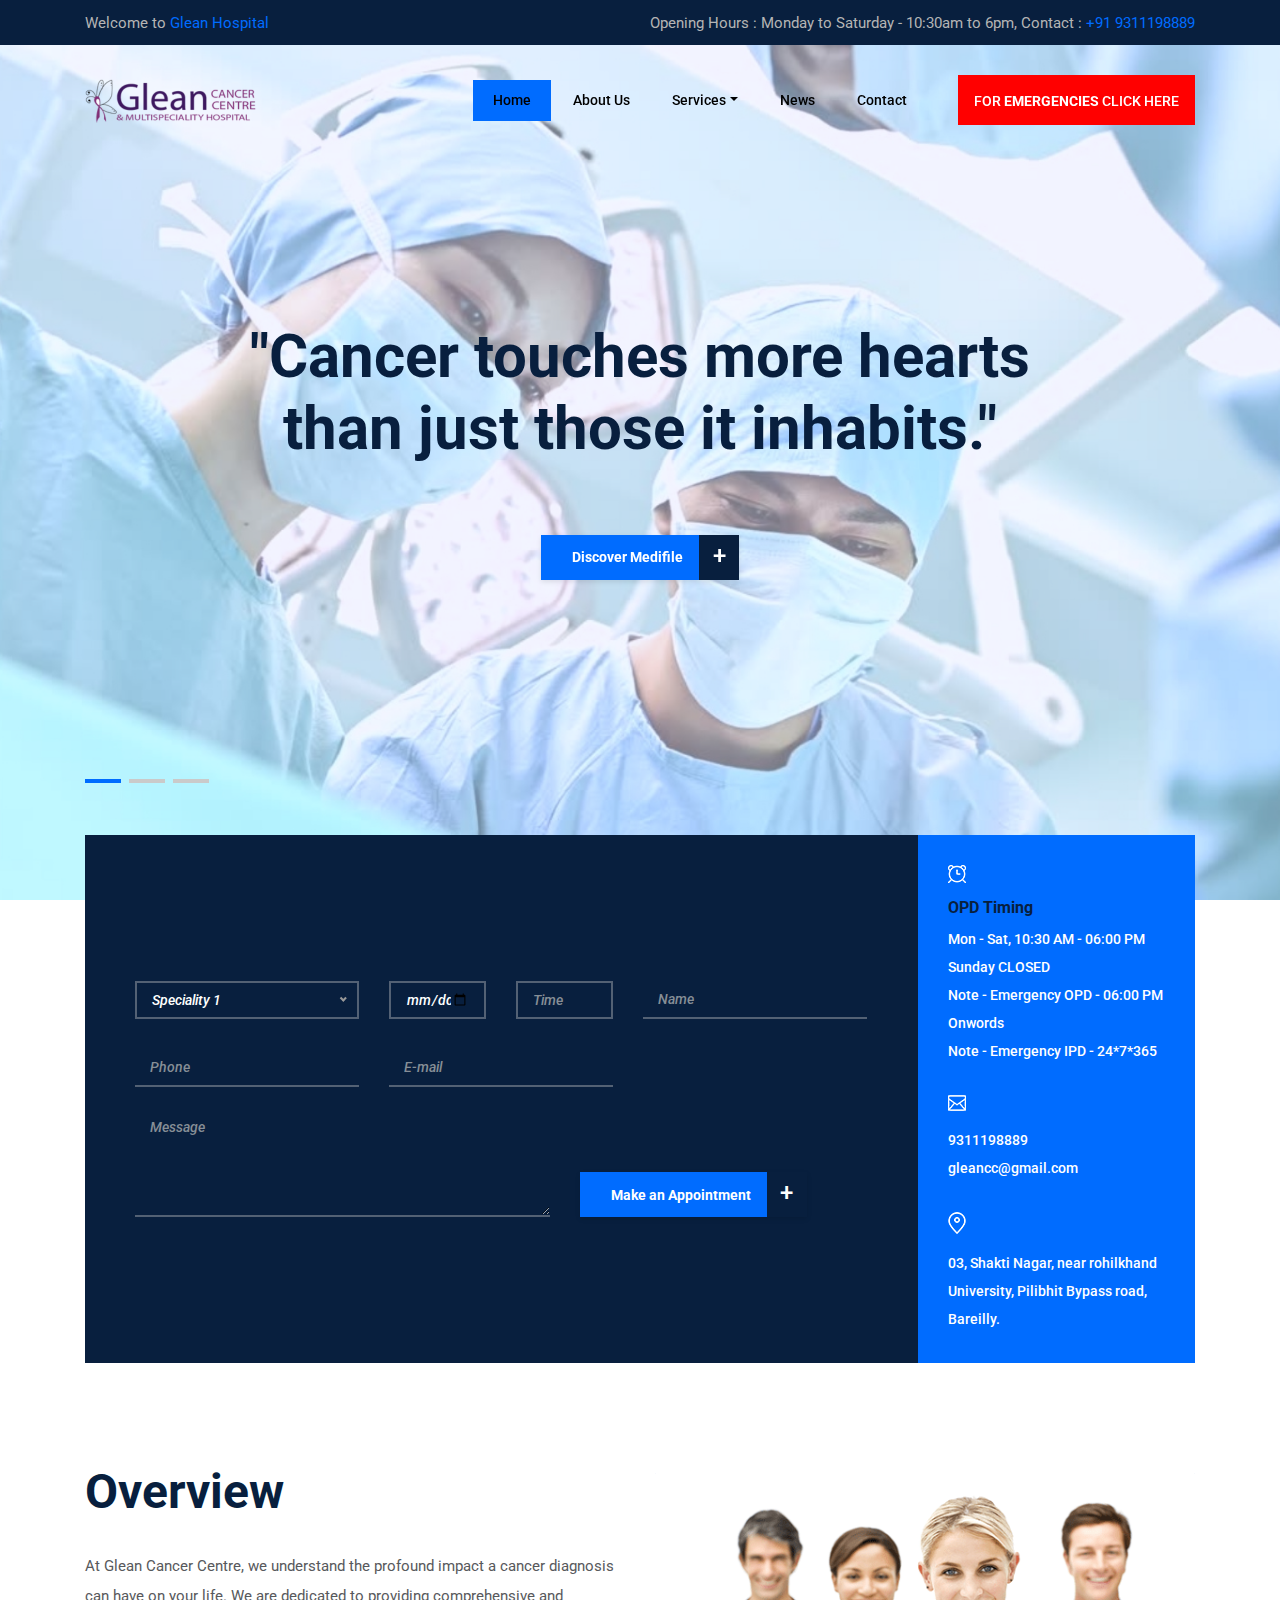
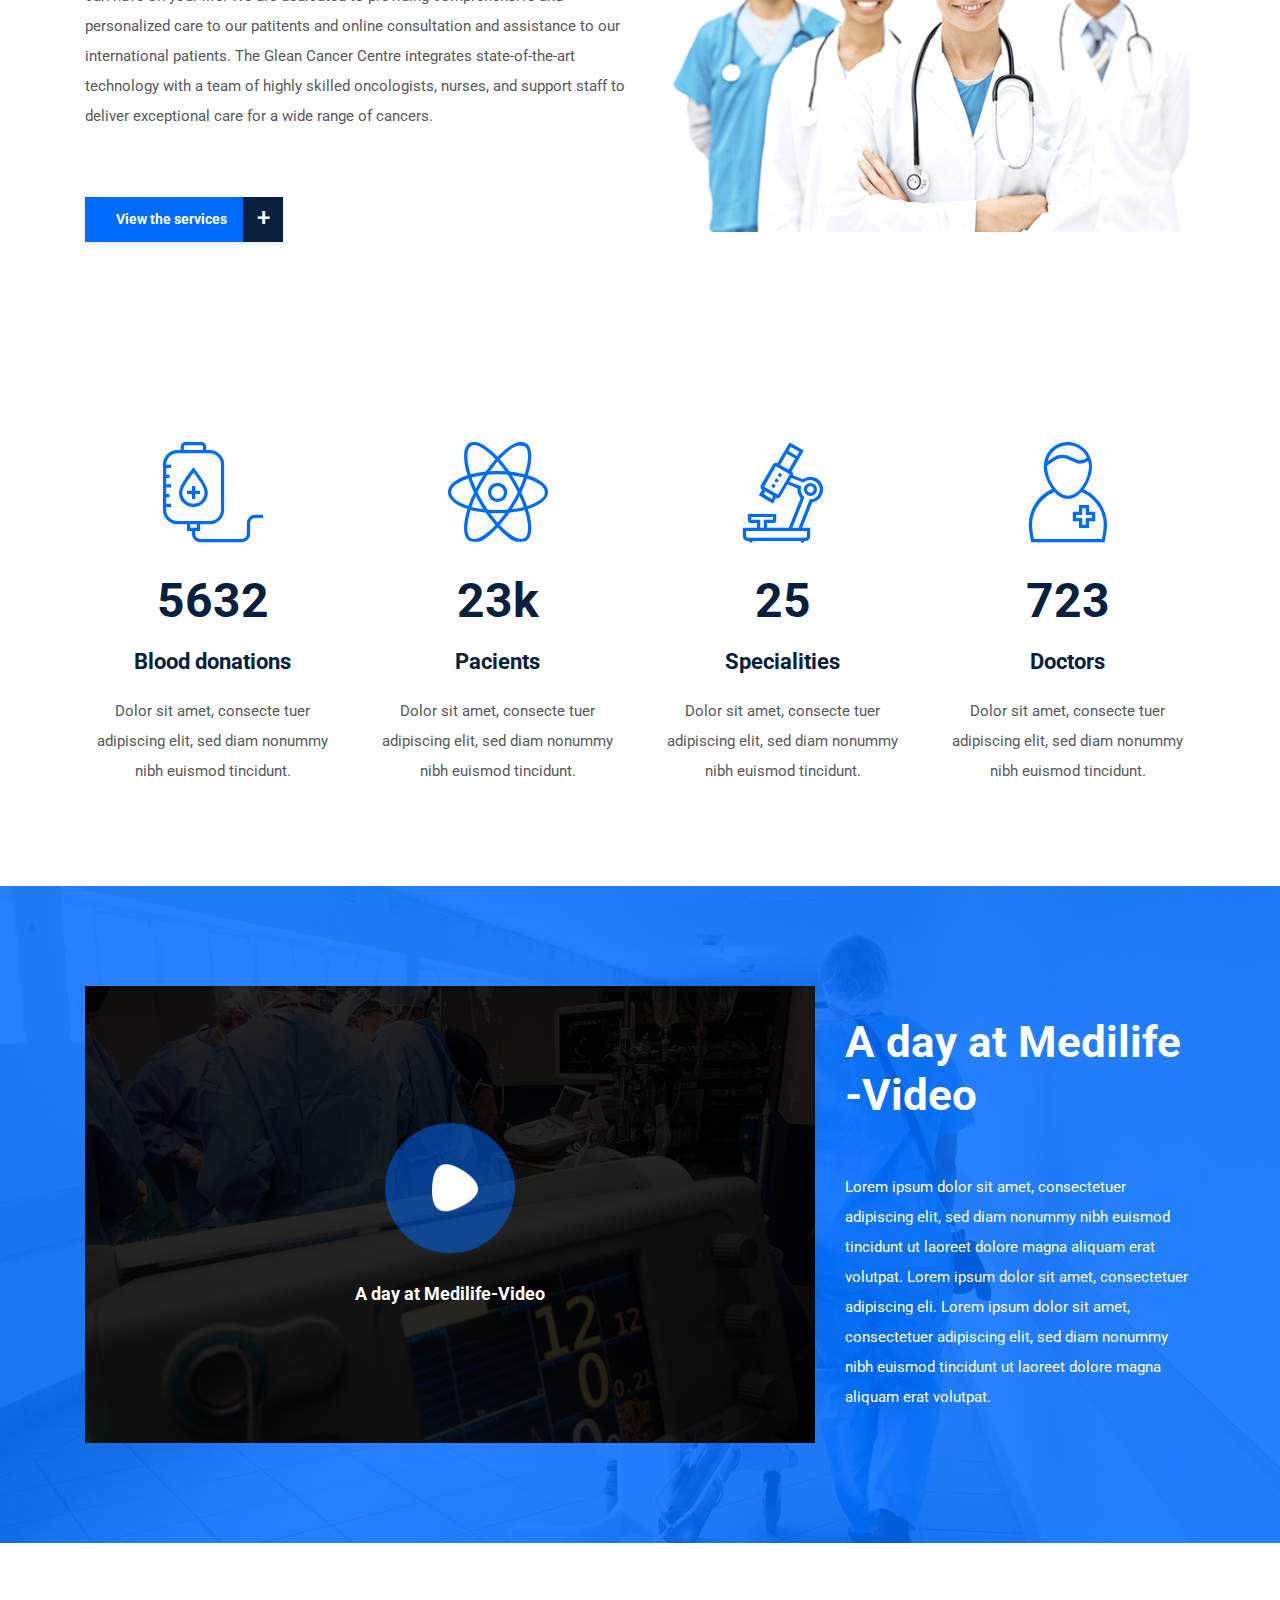
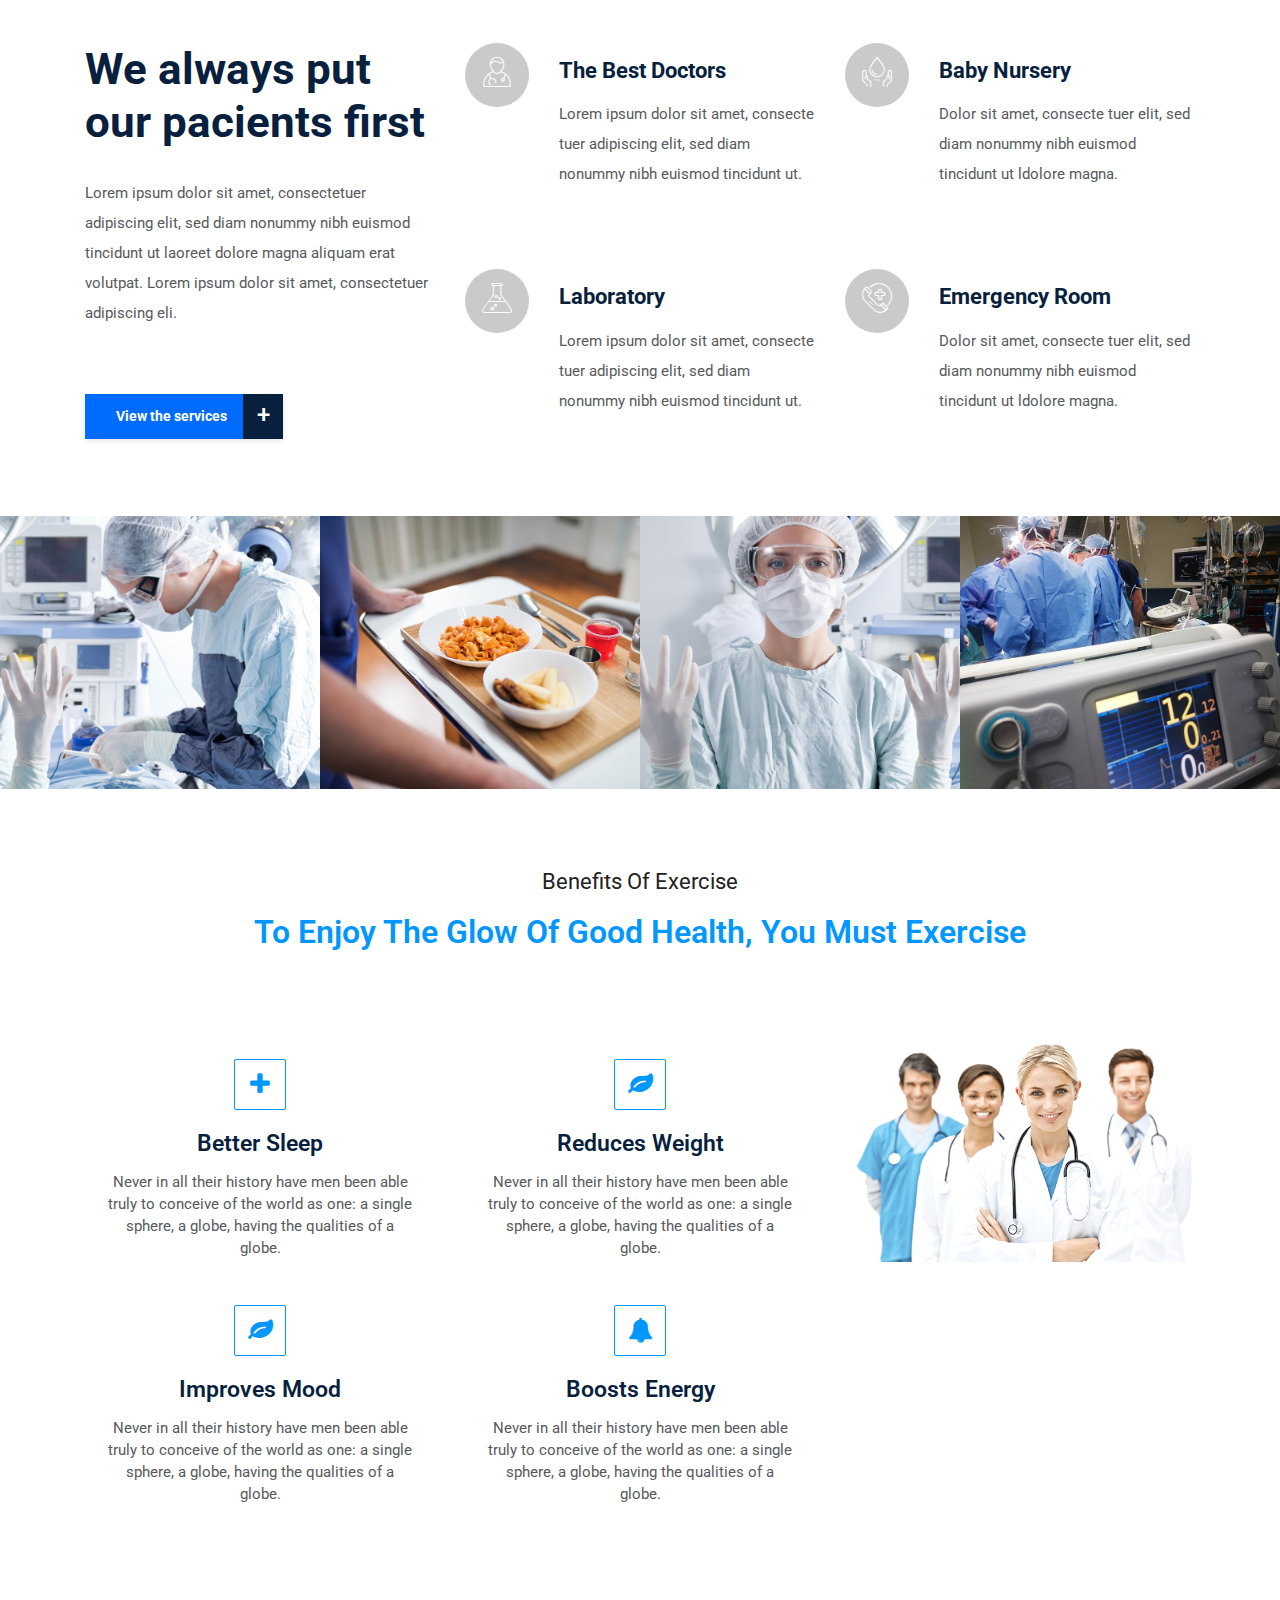
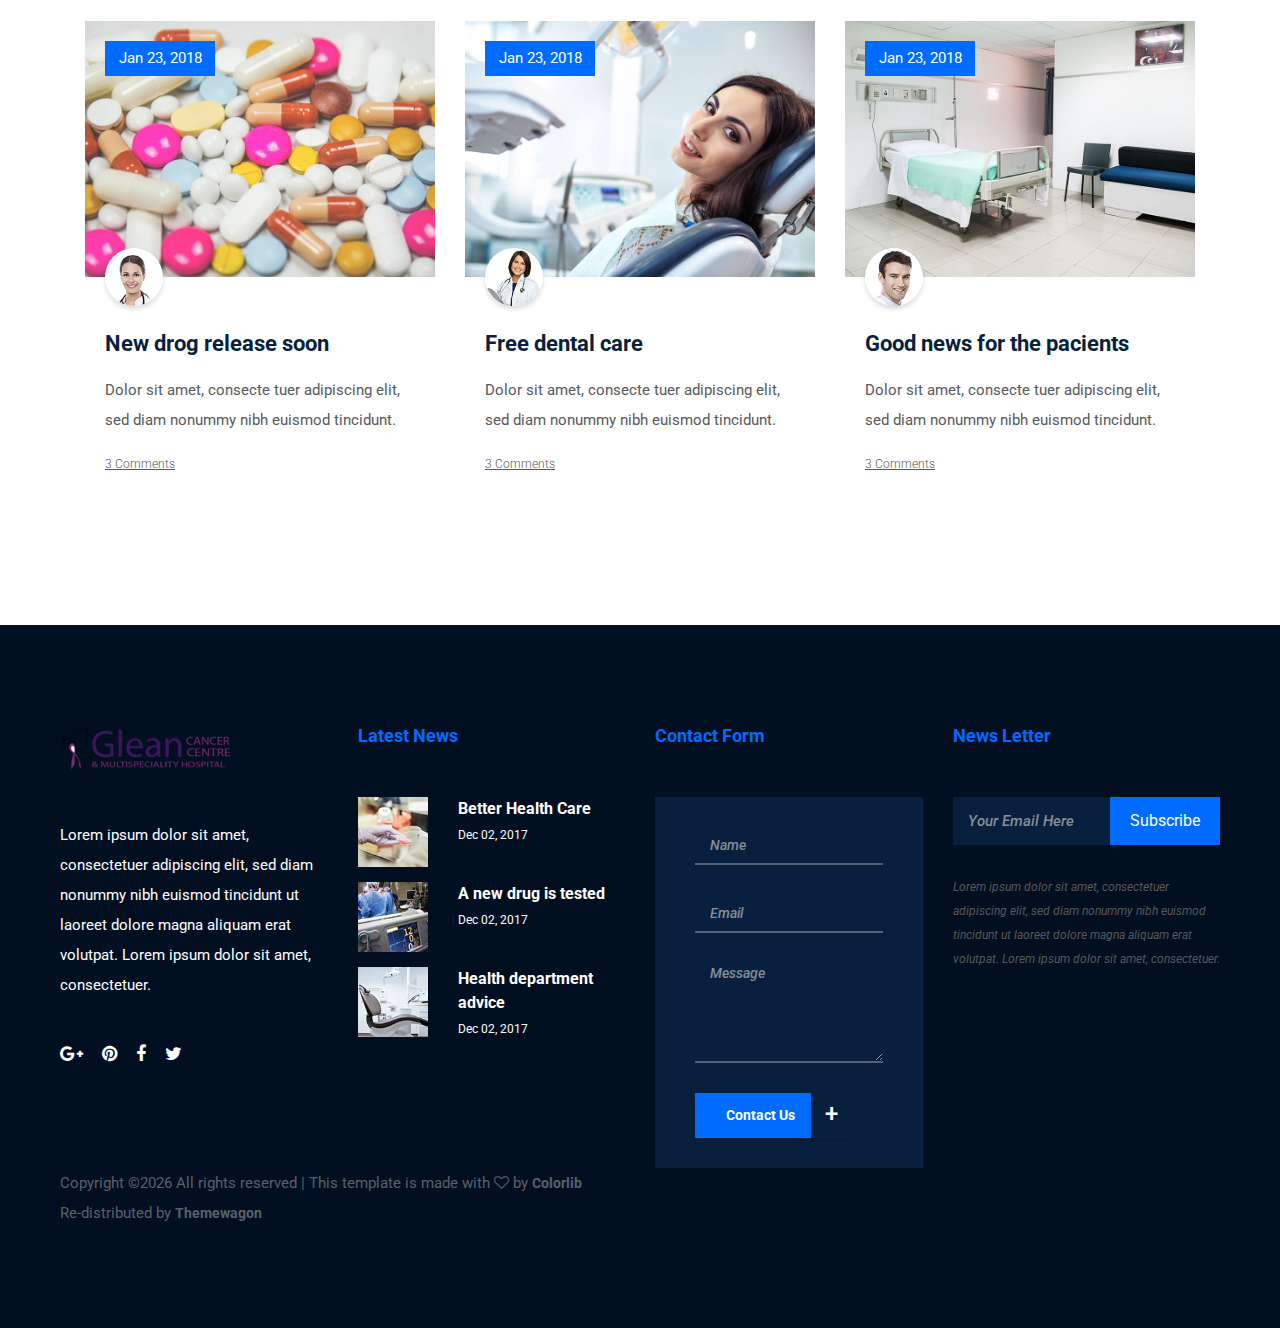
<file: index.html>
<!DOCTYPE html>
<html lang="en">

<head>
    <meta charset="UTF-8">
    <meta name="description" content="">
    <meta http-equiv="X-UA-Compatible" content="IE=edge">
    <meta name="viewport" content="width=device-width, initial-scale=1, shrink-to-fit=no">
    <!-- The above 4 meta tags *must* come first in the head; any other head content must come *after* these tags -->

    <!-- Title  -->
    <title>Medilife - Health &amp; Medical Template | Home</title>

    <!-- Favicon  -->
    <link rel="icon" href="img/core-img/favicon.ico">

    <!-- Style CSS -->
    <link rel="stylesheet" href="style.css">

</head>

<body>
    <!-- Preloader -->
    <div id="preloader">
        <div class="medilife-load"></div>
    </div>

    <!-- ***** Header Area Start ***** -->
    <header class="header-area">
        <!-- Top Header Area -->
        <div class="top-header-area">
            <div class="container h-100">
                <div class="row h-100">
                    <div class="col-12 h-100">
                        <div class="h-100 d-md-flex justify-content-between align-items-center">
                            <p>Welcome to <span>Glean Hospital</span></p>
                            <p>Opening Hours : Monday to Saturday - 10:30am to 6pm, Contact : <span>+91 9311198889</span></p>
                        </div>
                    </div>
                </div>
            </div>
        </div>

        <!-- Main Header Area -->
        <div class="main-header-area" id="stickyHeader">
            <div class="container h-100">
                <div class="row h-100 align-items-center">
                    <div class="col-12 h-100">
                        <div class="main-menu h-100">
                            <nav class="navbar h-100 navbar-expand-lg">
                                <!-- Logo Area  -->
                                <a class="navbar-brand" href="index.html"><img src="img/core-img/logo.png" alt="Logo"></a>

                                <button class="navbar-toggler" type="button" data-toggle="collapse" data-target="#medilifeMenu" aria-controls="medilifeMenu" aria-expanded="false" aria-label="Toggle navigation"><span class="navbar-toggler-icon"></span></button>

                                <div class="collapse navbar-collapse" id="medilifeMenu">
                                    <!-- Menu Area -->
                                    <ul class="navbar-nav ml-auto">
                                        <li class="nav-item active">
                                            <a class="nav-link" href="index.html">Home <span class="sr-only">(current)</span></a>
                                        </li>
                                        <!-- <li class="nav-item dropdown">
                                            <a class="nav-link dropdown-toggle" href="#" id="navbarDropdown" role="button" data-toggle="dropdown" aria-haspopup="true" aria-expanded="false">Pages</a>
                                            <div class="dropdown-menu" aria-labelledby="navbarDropdown">
                                                <a class="dropdown-item" href="index.html">Home</a>
                                                <a class="dropdown-item" href="about-us.html">About Us</a>
                                                <a class="dropdown-item" href="services.html">Services</a>
                                                <a class="dropdown-item" href="blog.html">News</a>
                                                <a class="dropdown-item" href="single-blog.html">News Details</a>
                                                <a class="dropdown-item" href="contact.html">Contact</a>
                                                <a class="dropdown-item" href="elements.html">Elements</a>
                                                <a class="dropdown-item" href="index-icons.html">All Icons</a>
                                            </div>
                                        </li> -->
                                        <li class="nav-item">
                                            <a class="nav-link" href="about-us.html">About Us</a>
                                        </li>
                                        <!-- <li class="nav-item">
                                            <a class="nav-link" href="services.html">Services</a>
                                        </li> -->
                                        <li class="nav-item dropdown">
                                            <a class="nav-link dropdown-toggle" id="navbarDropdown" role="button" data-toggle="dropdown" aria-haspopup="true" aria-expanded="false">Services</a>
                                            <div class="dropdown-menu" aria-labelledby="navbarDropdown">
                                                <!-- <a class="dropdown-item" href="index.html">Home</a>
                                                <a class="dropdown-item" href="about-us.html">About Us</a> -->
                                                <a class="dropdown-item" href="service1.html">Medical oncology</a>
                                                <a class="dropdown-item" href="service2.html">Oncosurgery</a>
                                                <a class="dropdown-item" href="service3.html">Radiation surgery</a>
                                                <!-- <a class="dropdown-item" href="blog.html">News</a>
                                                <a class="dropdown-item" href="single-blog.html">News Details</a>
                                                <a class="dropdown-item" href="contact.html">Contact</a>
                                                <a class="dropdown-item" href="elements.html">Elements</a>
                                                <a class="dropdown-item" href="index-icons.html">All Icons</a> -->
                                            </div>
                                        </li>
                                        <li class="nav-item">
                                            <a class="nav-link" href="blog.html">News</a>
                                        </li>
                                        <li class="nav-item">
                                            <a class="nav-link" href="contact.html">Contact</a>
                                        </li>
                                    </ul>
                                    <!-- Appointment Button -->
                                    <a href="#" class="btn medilife-appoint-btn ml-30">For <span>emergencies</span> Click here</a>
                                </div>
                            </nav>
                        </div>
                    </div>
                </div>
            </div>
        </div>
    </header>
    <!-- ***** Header Area End ***** -->



    <!-- ***** Hero Area Start ***** -->
    <section class="hero-area">
        <div class="hero-slides owl-carousel">
            <!-- Single Hero Slide -->
            <div class="single-hero-slide bg-img bg-overlay-white" style="background-image: url(img/bg-img/1.jpg);">
                <div class="container h-100">
                    <div class="row h-100 align-items-center">
                        <div class="col-12">
                            <div class="hero-slides-content">
                                <h2 data-animation="fadeInUp" data-delay="100ms">"Cancer touches more hearts <br>than just those it inhabits."</h2>
                                <!-- <h6 data-animation="fadeInUp" data-delay="400ms">Lorem ipsum dolor sit amet, consectetuer adipiscing elit sed diam nonummy nibh euismod.</h6> -->
                                <a href="#" class="btn medilife-btn mt-50" data-animation="fadeInUp" data-delay="700ms">Discover Medifile <span>+</span></a>
                            </div>
                        </div>
                    </div>
                </div>
            </div>
            <!-- Single Hero Slide -->
            <div class="single-hero-slide bg-img bg-overlay-white" style="background-image: url(img/bg-img/about1.png);">
                <div class="container h-100">jpg
                    <div class="row h-100 align-items-center">
                        <div class="col-12">
                            <div class="hero-slides-content">
                                <h2 data-animation="fadeInUp" data-delay="100ms">"You can be a victim of cancer. <br>It's a mindset."</h2>
                                <!-- <h6 data-animation="fadeInUp" data-delay="400ms">Lorem ipsum dolor sit amet, consectetuer adipiscing elit sed diam nonummy nibh euismod.</h6> -->
                                <a href="#" class="btn medilife-btn mt-50" data-animation="fadeInUp" data-delay="700ms">Discover Medifile <span>+</span></a>
                            </div>
                        </div>
                    </div>
                </div>
            </div>
            <!-- Single Hero Slide -->
            <div class="single-hero-slide bg-img bg-overlay-white" style="background-image: url(img/bg-img/2.jpg);">
                <div class="container h-100">
                    <div class="row h-100 align-items-center">
                        <div class="col-12">
                            <div class="hero-slides-content">
                                <h2 data-animation="fadeInUp" data-delay="100ms">"Medical Services that <br>You can Trust 100%."</h2>
                                <!-- <h6 data-animation="fadeInUp" data-delay="400ms">Lorem ipsum dolor sit amet, consectetuer adipiscing elit sed diam nonummy nibh euismod.</h6> -->
                                <a href="#" class="btn medilife-btn mt-50" data-animation="fadeInUp" data-delay="700ms">Discover Medifile <span>+</span></a>
                            </div>
                        </div>
                    </div>
                </div>
            </div>
        </div>
    </section>
    <!-- ***** Hero Area End ***** -->

    

    <!-- ***** Book An Appoinment Area Start ***** -->
    <div class="medilife-book-an-appoinment-area">
        <div class="container">
            <div class="row">
                <div class="col-12">
                    <div class="appointment-form-content">
                        <div class="row no-gutters align-items-center">
                            <div class="col-12 col-lg-9">
                                <div class="medilife-appointment-form">
                                    <form action="#" method="post">
                                        <div class="row align-items-end">
                                            <div class="col-12 col-md-4">
                                                <div class="form-group">
                                                    <select class="form-control" id="speciality">
                                                    <option>Speciality 1</option>
                                                    <option>Speciality 2</option>
                                                    <option>Speciality 3</option>
                                                    <option>Speciality 4</option>
                                                    <option>Speciality 5</option>
                                                </select>
                                                </div>
                                            </div>
                                            <!-- <div class="col-12 col-md-4">
                                                <div class="form-group">
                                                    <select class="form-control" id="doctors">
                                                    <option>Doctors 1</option>
                                                    <option>Doctors 2</option>
                                                    <option>Doctors 3</option>
                                                    <option>Doctors 4</option>
                                                    <option>Doctors 5</option>
                                                </select>
                                                </div>
                                            </div> -->
                                            <div class="col-12 col-md-2">
                                                <div class="form-group">
                                                    <input type="date" class="form-control" name="date" id="date" placeholder="Date">
                                                </div>
                                            </div>
                                            <div class="col-12 col-md-2">
                                                <div class="form-group">
                                                    <input type="text" class="form-control" name="time" id="time" placeholder="Time">
                                                </div>             
                                            </div>
                                             <div class="col-12 col-md-4">
                                                <div class="form-group">
                                                    <input type="text" class="form-control border-top-0 border-right-0 border-left-0" name="name" id="name" placeholder="Name">
                                                </div>
                                            </div>
                                            <div class="col-12 col-md-4">
                                                <div class="form-group">
                                                    <input type="text" class="form-control border-top-0 border-right-0 border-left-0" name="number" id="number" placeholder="Phone">
                                                </div>
                                            </div>
                                            <div class="col-12 col-md-4">
                                                <div class="form-group">
                                                    <input type="email" class="form-control border-top-0 border-right-0 border-left-0" name="email" id="email" placeholder="E-mail">
                                                </div>
                                            </div>
                                            <div class="col-12 col-md-7">
                                                <div class="form-group mb-0">
                                                    <textarea name="message" class="form-control mb-0 border-top-0 border-right-0 border-left-0" id="message" cols="30" rows="10" placeholder="Message"></textarea>
                                                </div>
                                            </div>
                                            <div class="col-12 col-md-5 mb-0">
                                                <div class="form-group mb-0">
                                                    <button type="submit" class="btn medilife-btn">Make an Appointment <span>+</span></button>
                                                </div>
                                            </div>
                                        </div>
                                    </form>
                                </div>
                            </div>
                            <div class="col-12 col-lg-3">
                                <div class="medilife-contact-info">
                                    <!-- Single Contact Info -->
                                    <div class="single-contact-info mb-30">
                                        
                                        <img src="img/icons/alarm-clock.png" alt="">
                                        <h6>OPD Timing</h6>
                                        <p>Mon - Sat,  10:30 AM - 06:00 PM<br>Sunday CLOSED</p>
                                        <p>Note - Emergency OPD - 06:00 PM Onwords</p>
                                        <p>Note - Emergency IPD - 24*7*365</p>
                                    </div>
                                    <!-- Single Contact Info -->
                                    <div class="single-contact-info mb-30">
                                        <img src="img/icons/envelope.png" alt="">
                                        <p>9311198889 <br>gleancc@gmail.com</p>
                                    </div>
                                    <!-- Single Contact Info -->
                                    <div class="single-contact-info">
                                        <img src="img/icons/map-pin.png" alt="">
                                        <p>03, Shakti Nagar, near rohilkhand University, Pilibhit Bypass road,<br>Bareilly.</p>
                                    </div>
                                </div>
                            </div>
                        </div>
                    </div>
                </div>
            </div>
        </div>
    </div>
    <!-- ***** Book An Appoinment Area End ***** -->


     <!-- ***** Features Area Start ***** -->
     <div class="medilife-features-area section-padding-100">
        <div class="container">
            <div class="row align-items-center">
                <div class="col-12 col-lg-6">
                    <div class="features-content">
                        <h2>Overview</h2>
                        <p>At Glean Cancer Centre, we understand the profound impact a cancer diagnosis can have on your life. We are dedicated to providing comprehensive and personalized care to our patitents and online consultation and assistance to our international patients. The Glean Cancer Centre integrates state-of-the-art technology with a team of highly skilled oncologists, nurses, and support staff to deliver exceptional care for a wide range of cancers.</p>
                         <!-- <h4>Advanced Technologies for Precision Medicine</h4>
                         <p>Our commitment to precision medicine is exemplified by our use of cutting-edge technologies. Through genomic sequencing, we meticulously analyze the genetic composition of your tumor to identify specific mutations or alterations driving its growth. This invaluable information allows us to develop personalized treatment plans tailored to target the unique characteristics of your cancer. Utilizing advanced techniques such as next-generation sequencing, we unlock vital insights that guide our treatment decisions, thereby enhancing the likelihood of successful outcomes.</p> -->
                        <a href="#" class="btn medilife-btn mt-50">View the services <span>+</span></a>
                    </div>
                </div>
                <div class="col-12 col-lg-6">
                    <div class="features-thumbnail">
                        <img src="img/bg-img/medical1.png" alt="">
                    </div>
                </div>
            </div>
        </div>
    </div>
    <!-- ***** Features Area End ***** -->

        <!-- ***** Cool Facts Area Start ***** -->
        <section class="medilife-cool-facts-area section-padding-100-0">
            <div class="container">
                <div class="row">
                    <!-- Single Cool Fact-->
                    <div class="col-12 col-sm-6 col-lg-3">
                        <div class="single-cool-fact-area text-center mb-100">
                            <i class="icon-blood-transfusion-2"></i>
                            <h2><span class="counter">5632</span></h2>
                            <h6>Blood donations</h6>
                            <p>Dolor sit amet, consecte tuer adipiscing elit, sed diam nonummy nibh euismod tincidunt.</p>
                        </div>
                    </div>
                    <!-- Single Cool Fact-->
                    <div class="col-12 col-sm-6 col-lg-3">
                        <div class="single-cool-fact-area text-center mb-100">
                            <i class="icon-atoms"></i>
                            <h2><span class="counter">23</span>k</h2>
                            <h6>Pacients</h6>
                            <p>Dolor sit amet, consecte tuer adipiscing elit, sed diam nonummy nibh euismod tincidunt.</p>
                        </div>
                    </div>
                    <!-- Single Cool Fact-->
                    <div class="col-12 col-sm-6 col-lg-3">
                        <div class="single-cool-fact-area text-center mb-100">
                            <i class="icon-microscope"></i>
                            <h2><span class="counter">25</span></h2>
                            <h6>Specialities</h6>
                            <p>Dolor sit amet, consecte tuer adipiscing elit, sed diam nonummy nibh euismod tincidunt.</p>
                        </div>
                    </div>
                    <!-- Single Cool Fact-->
                    <div class="col-12 col-sm-6 col-lg-3">
                        <div class="single-cool-fact-area text-center mb-100">
                            <i class="icon-doctor-1"></i>
                            <h2><span class="counter">723</span></h2>
                            <h6>Doctors</h6>
                            <p>Dolor sit amet, consecte tuer adipiscing elit, sed diam nonummy nibh euismod tincidunt.</p>
                        </div>
                    </div>
                </div>
            </div>
        </section>
        <!-- ***** Cool Facts Area End ***** -->

        <!-- ***** Video Area Start ***** -->
    <section class="medilife-video-area section-padding-100 bg-overlay bg-img" style="background-image: url(img/bg-img/video.jpg);">
        <div class="container">
            <div class="row align-items-center">
                <div class="col-12 col-lg-8">
                    <div class="video-box bg-overlay-black">
                        <img src="img/bg-img/video2.jpg" alt="">
                        <div class="play-btn">
                            <a class="popup-video" href="http://www.youtube.com/watch?v=0O2aH4XLbto"><img src="img/core-img/play.png" alt=""></a>
                            <h6>A day at Medilife-Video</h6>
                        </div>
                    </div>
                </div>
                <div class="col-12 col-lg-4">
                    <div class="video-content">
                        <h2>A day at Medilife -Video</h2>
                        <p>Lorem ipsum dolor sit amet, consectetuer adipiscing elit, sed diam nonummy nibh euismod tincidunt ut laoreet dolore magna aliquam erat volutpat. Lorem ipsum dolor sit amet, consectetuer adipiscing eli. Lorem ipsum dolor sit amet, consectetuer adipiscing elit, sed diam nonummy nibh euismod tincidunt ut laoreet dolore magna aliquam erat volutpat.</p>
                    </div>
                </div>
            </div>
        </div>
    </section>
    <!-- ***** Video Area End ***** -->

    <!-- ***** About Us Area Start ***** -->
    <section class="medica-about-us-area section-padding-100-20">
        <div class="container">
            <div class="row">
                <div class="col-12 col-lg-4">
                    <div class="medica-about-content">
                        <h2>We always put our pacients first</h2>
                        <p>Lorem ipsum dolor sit amet, consectetuer adipiscing elit, sed diam nonummy nibh euismod tincidunt ut laoreet dolore magna aliquam erat volutpat. Lorem ipsum dolor sit amet, consectetuer adipiscing eli.</p>
                        <a href="#" class="btn medilife-btn mt-50">View the services <span>+</span></a>
                    </div>
                </div>
                <div class="col-12 col-lg-8">
                    <div class="row">
                        <!-- Single Service Area -->
                        <div class="col-12 col-sm-6">
                            <div class="single-service-area d-flex">
                                <div class="service-icon">
                                    <i class="icon-doctor"></i>
                                </div>
                                <div class="service-content">
                                    <h5>The Best Doctors</h5>
                                    <p>Lorem ipsum dolor sit amet, consecte tuer adipiscing elit, sed diam nonummy nibh euismod tincidunt ut.</p>
                                </div>
                            </div>
                        </div>
                        <!-- Single Service Area -->
                        <div class="col-12 col-sm-6">
                            <div class="single-service-area d-flex">
                                <div class="service-icon">
                                    <i class="icon-blood-donation-1"></i>
                                </div>
                                <div class="service-content">
                                    <h5>Baby Nursery</h5>
                                    <p>Dolor sit amet, consecte tuer elit, sed diam nonummy nibh euismod tincidunt ut ldolore magna.</p>
                                </div>
                            </div>
                        </div>
                        <!-- Single Service Area -->
                        <div class="col-12 col-sm-6">
                            <div class="single-service-area d-flex">
                                <div class="service-icon">
                                    <i class="icon-flask-2"></i>
                                </div>
                                <div class="service-content">
                                    <h5>Laboratory</h5>
                                    <p>Lorem ipsum dolor sit amet, consecte tuer adipiscing elit, sed diam nonummy nibh euismod tincidunt ut.</p>
                                </div>
                            </div>
                        </div>
                        <!-- Single Service Area -->
                        <div class="col-12 col-sm-6">
                            <div class="single-service-area d-flex">
                                <div class="service-icon">
                                    <i class="icon-emergency-call-1"></i>
                                </div>
                                <div class="service-content">
                                    <h5>Emergency Room</h5>
                                    <p>Dolor sit amet, consecte tuer elit, sed diam nonummy nibh euismod tincidunt ut ldolore magna.</p>
                                </div>
                            </div>
                        </div>
                    </div>
                </div>
            </div>
        </div>
    </section>
    <!-- ***** About Us Area End ***** -->

       <!-- ***** Gallery Area Start ***** -->
       <div class="medilife-gallery-area owl-carousel">
        <!-- Single Gallery Item -->
        <div class="single-gallery-item">
            <img src="img/bg-img/g1.jpg" alt="">
            <div class="view-more-btn">
                <a href="img/bg-img/g1.jpg" class="btn gallery-img">See More +</a>
            </div>
        </div>
        <!-- Single Gallery Item -->
        <div class="single-gallery-item">
            <img src="img/bg-img/g2.jpg" alt="">
            <div class="view-more-btn">
                <a href="img/bg-img/g2.jpg" class="btn gallery-img">See More +</a>
            </div>
        </div>
        <!-- Single Gallery Item -->
        <div class="single-gallery-item">
            <img src="img/bg-img/g3.jpg" alt="">
            <div class="view-more-btn">
                <a href="img/bg-img/g3.jpg" class="btn gallery-img">See More +</a>
            </div>
        </div>

        <!-- Single Gallery Item -->
        <div class="single-gallery-item">
            <img src="img/bg-img/g4.jpg" alt="">
            <div class="view-more-btn">
                <a href="img/bg-img/g4.jpg" class="btn gallery-img">See More +</a>
            </div>
        </div>
    </div>
    <!-- ***** Gallery Area End ***** -->


    <!-- Benefits
    ================================================== -->
<section class="service-sec" id="benefits">
    <div class="container">
      <div class="row">
          <div class="col-md-12">
              <div class="heading text-md-center text-xs-center">
                   <h2><small>Benefits of Exercise</small>To enjoy the glow of good health, you must exercise</h2>
               </div>
          </div>
        <div class="col-md-8">
          <div class="row">
              <div class="col-md-6 text-sm-center service-block"> <i class="fa fa-plus" aria-hidden="true"></i>
            <h3>Better Sleep</h3>
            <p>Never in all their history have men been able truly to conceive of the world as one: a single sphere, a globe, having the qualities of a globe.</p>
          </div>
          <div class="col-md-6 text-sm-center service-block"> <i class="fa fa-leaf" aria-hidden="true"></i>
            <h3>Reduces Weight</h3>
            <p>Never in all their history have men been able truly to conceive of the world as one: a single sphere, a globe, having the qualities of a globe.</p>
          </div>
          <div class="col-md-6 text-sm-center service-block"> <i class="fa fa-leaf" aria-hidden="true"></i>
            <h3>Improves Mood</h3>
            <p>Never in all their history have men been able truly to conceive of the world as one: a single sphere, a globe, having the qualities of a globe.</p>
          </div>
          <div class="col-md-6 text-sm-center service-block"> <i class="fa fa-bell" aria-hidden="true"></i>
            <h3>Boosts Energy</h3>
            <p>Never in all their history have men been able truly to conceive of the world as one: a single sphere, a globe, having the qualities of a globe.</p>
          </div>
          </div>
        </div>
        <div class="col-md-4"> <img src="img/bg-img/medical1.png" class="img-fluid" /> </div>
      </div>
      <!-- /.row --> 
    </div>
  </section>

  
    
 

    <!-- ***** Features Area Start ***** -->
    <!-- <div class="medilife-features-area section-padding-100">
        <div class="container">
            <div class="row align-items-center">
                <div class="col-12 col-lg-6">
                    <div class="features-content">
                        <h2>A new way to treat pacients in a revolutionary facility</h2>
                        <p>Lorem ipsum dolor sit amet, consectetuer adipiscing elit, sed diam nonummy nibh euismod tincidunt ut laoreet dolore magna aliquam erat volutpat. Lorem ipsum dolor sit amet, consectetuer adipiscing eli.Lorem ipsum dolor sit amet, consec tetuer adipiscing elit, sed diam nonummy nibh euismod tincidunt ut laoreet dolore magna aliquam erat volutpat. Lorem ipsum dolor sit amet, consectetuer.</p>
                        <a href="#" class="btn medilife-btn mt-50">View the services <span>+</span></a>
                    </div>
                </div>
                <div class="col-12 col-lg-6">
                    <div class="features-thumbnail">
                        <img src="img/bg-img/medical1.png" alt="">
                    </div>
                </div>
            </div>
        </div>
    </div> -->
    <!-- ***** Features Area End ***** -->

    <!-- ***** Blog Area Start ***** -->
    <div class="medilife-blog-area section-padding-100-0">
        <div class="container">
            <div class="row">
                <!-- Single Blog Area -->
                <div class="col-12 col-md-6 col-lg-4">
                    <div class="single-blog-area mb-100">
                        <!-- Post Thumbnail -->
                        <div class="blog-post-thumbnail">
                            <img src="img/blog-img/1.jpg" alt="">
                            <!-- Post Date -->
                            <div class="post-date">
                                <a href="#">Jan 23, 2018</a>
                            </div>
                        </div>
                        <!-- Post Content -->
                        <div class="post-content">
                            <div class="post-author">
                                <a href="#"><img src="img/blog-img/p1.jpg" alt=""></a>
                            </div>
                            <a href="#" class="headline">New drog release soon</a>
                            <p>Dolor sit amet, consecte tuer adipiscing elit, sed diam nonummy nibh euismod tincidunt.</p>
                            <a href="#" class="comments">3 Comments</a>
                        </div>
                    </div>
                </div>
                <!-- Single Blog Area -->
                <div class="col-12 col-md-6 col-lg-4">
                    <div class="single-blog-area mb-100">
                        <!-- Post Thumbnail -->
                        <div class="blog-post-thumbnail">
                            <img src="img/blog-img/2.jpg" alt="">
                            <!-- Post Date -->
                            <div class="post-date">
                                <a href="#">Jan 23, 2018</a>
                            </div>
                        </div>
                        <!-- Post Content -->
                        <div class="post-content">
                            <div class="post-author">
                                <a href="#"><img src="img/blog-img/p2.jpg" alt=""></a>
                            </div>
                            <a href="#" class="headline">Free dental care</a>
                            <p>Dolor sit amet, consecte tuer adipiscing elit, sed diam nonummy nibh euismod tincidunt.</p>
                            <a href="#" class="comments">3 Comments</a>
                        </div>
                    </div>
                </div>
                <!-- Single Blog Area -->
                <div class="col-12 col-md-6 col-lg-4">
                    <div class="single-blog-area mb-100">
                        <!-- Post Thumbnail -->
                        <div class="blog-post-thumbnail">
                            <img src="img/blog-img/3.jpg" alt="">
                            <!-- Post Date -->
                            <div class="post-date">
                                <a href="#">Jan 23, 2018</a>
                            </div>
                        </div>
                        <!-- Post Content -->
                        <div class="post-content">
                            <div class="post-author">
                                <a href="#"><img src="img/blog-img/p3.jpg" alt=""></a>
                            </div>
                            <a href="#" class="headline">Good news for the pacients</a>
                            <p>Dolor sit amet, consecte tuer adipiscing elit, sed diam nonummy nibh euismod tincidunt.</p>
                            <a href="#" class="comments">3 Comments</a>
                        </div>
                    </div>
                </div>
            </div>
        </div>
    </div>
    <!-- ***** Blog Area End ***** -->

    <!-- ***** Emergency Area Start ***** -->
    <!-- <div class="medilife-emergency-area section-padding-100-50">
        <div class="container">
            <div class="row">
                <div class="col-12 col-lg-6">
                    <div class="emergency-content">
                        <i class="icon-smartphone"></i>
                        <h2>For Emergency calls</h2>
                        <h3>+12-823-611-8721</h3>
                    </div>
                </div>
                <div class="col-12 col-lg-6">
                    <div class="row"> -->
                        <!-- Single Emergency Helpline -->
                        <!-- <div class="col-12 col-sm-6">
                            <div class="single-emergency-helpline mb-50">
                                <h5>London</h5>
                                <p>0080 673 729 766 <br> contact@business.com <br> Lamas Str, no 14-18 <br> 41770 Miami</p>
                            </div>
                        </div> -->
                        <!-- Single Emergency Helpline -->
                        <!-- <div class="col-12 col-sm-6">
                            <div class="single-emergency-helpline mb-50">
                                <h5>New Castle</h5>
                                <p>0080 673 729 766 <br> contact@business.com <br> Lamas Str, no 14-18 <br> 41770 Miami</p>
                            </div>
                        </div> -->
                        <!-- Single Emergency Helpline -->
                        <!-- <div class="col-12 col-sm-6">
                            <div class="single-emergency-helpline mb-50">
                                <h5>Manchester</h5>
                                <p>0080 673 729 766 <br> contact@business.com <br> Lamas Str, no 14-18 <br> 41770 Miami</p>
                            </div>
                        </div> -->
                        <!-- Single Emergency Helpline -->
                        <!-- <div class="col-12 col-sm-6">
                            <div class="single-emergency-helpline mb-50">
                                <h5>Bristol</h5>
                                <p>0080 673 729 766 <br> contact@business.com <br> Lamas Str, no 14-18 <br> 41770 Miami</p>
                            </div>
                        </div>
                    </div>
                </div>
            </div>
        </div>
    </div> -->
    <!-- ***** Emergency Area End ***** -->

    <!-- ***** Footer Area Start ***** -->
    <footer class="footer-area section-padding-100">
        <!-- Main Footer Area -->
        <div class="main-footer-area">
            <div class="container-fluid">
                <div class="row">

                    <div class="col-12 col-sm-6 col-xl-3">
                        <div class="footer-widget-area">
                            <div class="footer-logo">
                                <img src="img/core-img/logo.png" alt="">
                            </div>
                            <p>Lorem ipsum dolor sit amet, consectetuer adipiscing elit, sed diam nonummy nibh euismod tincidunt ut laoreet dolore magna aliquam erat volutpat. Lorem ipsum dolor sit amet, consectetuer.</p>
                            <div class="footer-social-info">
                                <a href="#"><i class="fa fa-google-plus" aria-hidden="true"></i></a>
                                <a href="#"><i class="fa fa-pinterest" aria-hidden="true"></i></a>
                                <a href="#"><i class="fa fa-facebook" aria-hidden="true"></i></a>
                                <a href="#"><i class="fa fa-twitter" aria-hidden="true"></i></a>
                            </div>
                        </div>
                    </div>

                    <div class="col-12 col-sm-6 col-xl-3">
                        <div class="footer-widget-area">
                            <div class="widget-title">
                                <h6>Latest News</h6>
                            </div>
                            <div class="widget-blog-post">
                                <!-- Single Blog Post -->
                                <div class="widget-single-blog-post d-flex">
                                    <div class="widget-post-thumbnail">
                                        <img src="img/blog-img/ln1.jpg" alt="">
                                    </div>
                                    <div class="widget-post-content">
                                        <a href="#">Better Health Care</a>
                                        <p>Dec 02, 2017</p>
                                    </div>
                                </div>
                                <!-- Single Blog Post -->
                                <div class="widget-single-blog-post d-flex">
                                    <div class="widget-post-thumbnail">
                                        <img src="img/blog-img/ln2.jpg" alt="">
                                    </div>
                                    <div class="widget-post-content">
                                        <a href="#">A new drug is tested</a>
                                        <p>Dec 02, 2017</p>
                                    </div>
                                </div>
                                <!-- Single Blog Post -->
                                <div class="widget-single-blog-post d-flex">
                                    <div class="widget-post-thumbnail">
                                        <img src="img/blog-img/ln3.jpg" alt="">
                                    </div>
                                    <div class="widget-post-content">
                                        <a href="#">Health department advice</a>
                                        <p>Dec 02, 2017</p>
                                    </div>
                                </div>
                            </div>
                        </div>
                    </div>

                    <div class="col-12 col-sm-6 col-xl-3">
                        <div class="footer-widget-area">
                            <div class="widget-title">
                                <h6>Contact Form</h6>
                            </div>
                            <div class="footer-contact-form">
                                <form action="#" method="post">
                                    <input type="text" class="form-control border-top-0 border-right-0 border-left-0" name="footer-name" id="footer-name" placeholder="Name">
                                    <input type="email" class="form-control border-top-0 border-right-0 border-left-0" name="footer-email" id="footer-email" placeholder="Email">
                                    <textarea name="message" class="form-control border-top-0 border-right-0 border-left-0" id="footerMessage" placeholder="Message"></textarea>
                                    <button type="submit" class="btn medilife-btn">Contact Us <span>+</span></button>
                                </form>
                            </div>
                        </div>
                    </div>

                    <div class="col-12 col-sm-6 col-xl-3">
                        <div class="footer-widget-area">
                            <div class="widget-title">
                                <h6>News Letter</h6>
                            </div>

                            <div class="footer-newsletter-area">
                                <form action="#">
                                    <input type="email" class="form-control border-0 mb-0" name="newsletterEmail" id="newsletterEmail" placeholder="Your Email Here">
                                    <button type="submit">Subscribe</button>
                                </form>
                                <p>Lorem ipsum dolor sit amet, consectetuer adipiscing elit, sed diam nonummy nibh euismod tincidunt ut laoreet dolore magna aliquam erat volutpat. Lorem ipsum dolor sit amet, consectetuer.</p>
                            </div>
                        </div>
                    </div>
                </div>
            </div>
        </div>
        <!-- Bottom Footer Area -->
        <div class="bottom-footer-area">
            <div class="container-fluid">
                <div class="row">
                    <div class="col-12">
                        <div class="bottom-footer-content">
                            <!-- Copywrite Text -->
                            <div class="copywrite-text">
                                <p><!-- Link back to Colorlib can't be removed. Template is licensed under CC BY 3.0. -->
Copyright &copy;<script>document.write(new Date().getFullYear());</script> All rights reserved | This template is made with <i class="fa fa-heart-o" aria-hidden="true"></i> by <a href="https://colorlib.com" target="_blank">Colorlib</a>
<!-- Link back to Colorlib can't be removed. Template is licensed under CC BY 3.0. -->
</p>
<p>Re-distributed by <a href="https://themewagon.com/" target="_blank">Themewagon</a>
</p>                      </div>
                        </div>
                    </div>
                </div>
            </div>
        </div>
    </footer>
    <!-- ***** Footer Area End ***** -->

    <!-- jQuery (Necessary for All JavaScript Plugins) -->
    <script src="js/jquery/jquery-2.2.4.min.js"></script>
    <!-- Popper js -->
    <script src="js/popper.min.js"></script>
    <!-- Bootstrap js -->
    <script src="js/bootstrap.min.js"></script>
    <!-- Plugins js -->
    <script src="js/plugins.js"></script>
    <!-- Active js -->
    <script src="js/active.js"></script>

</body>

</html>
</file>
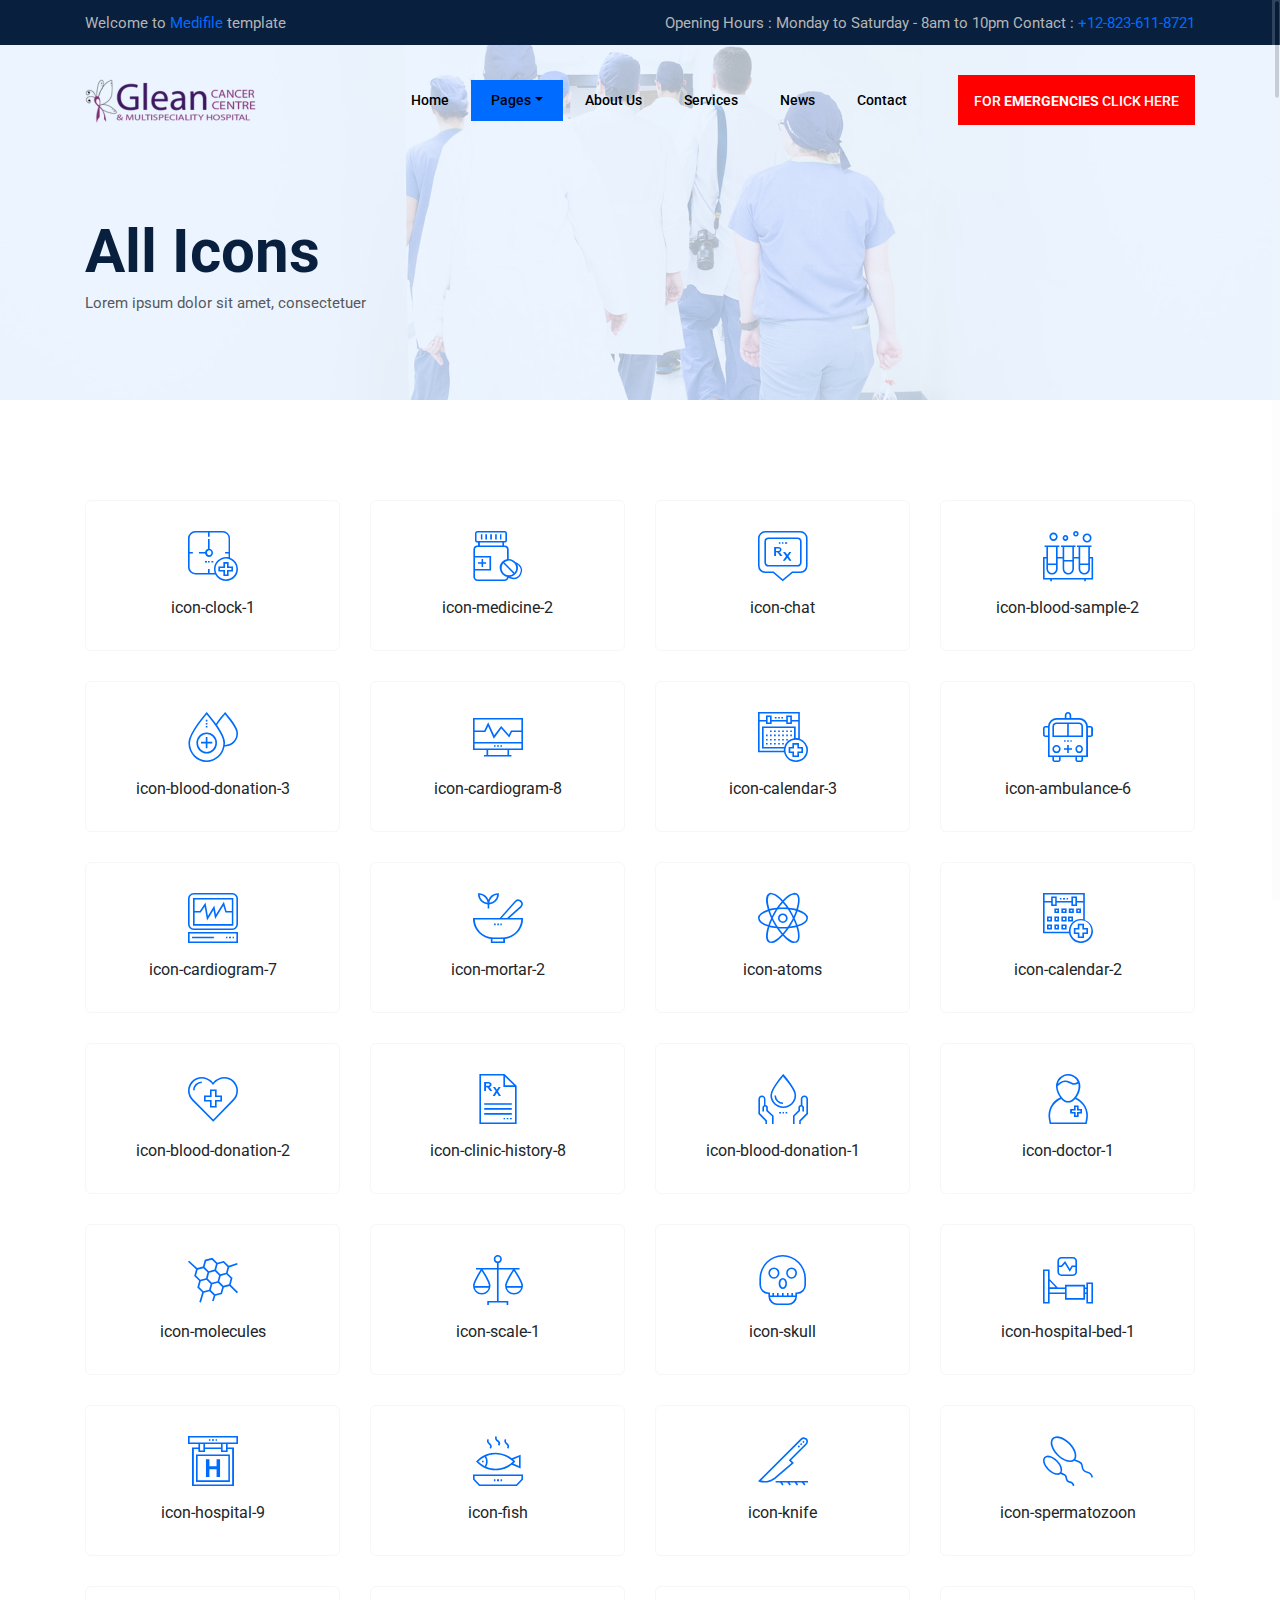
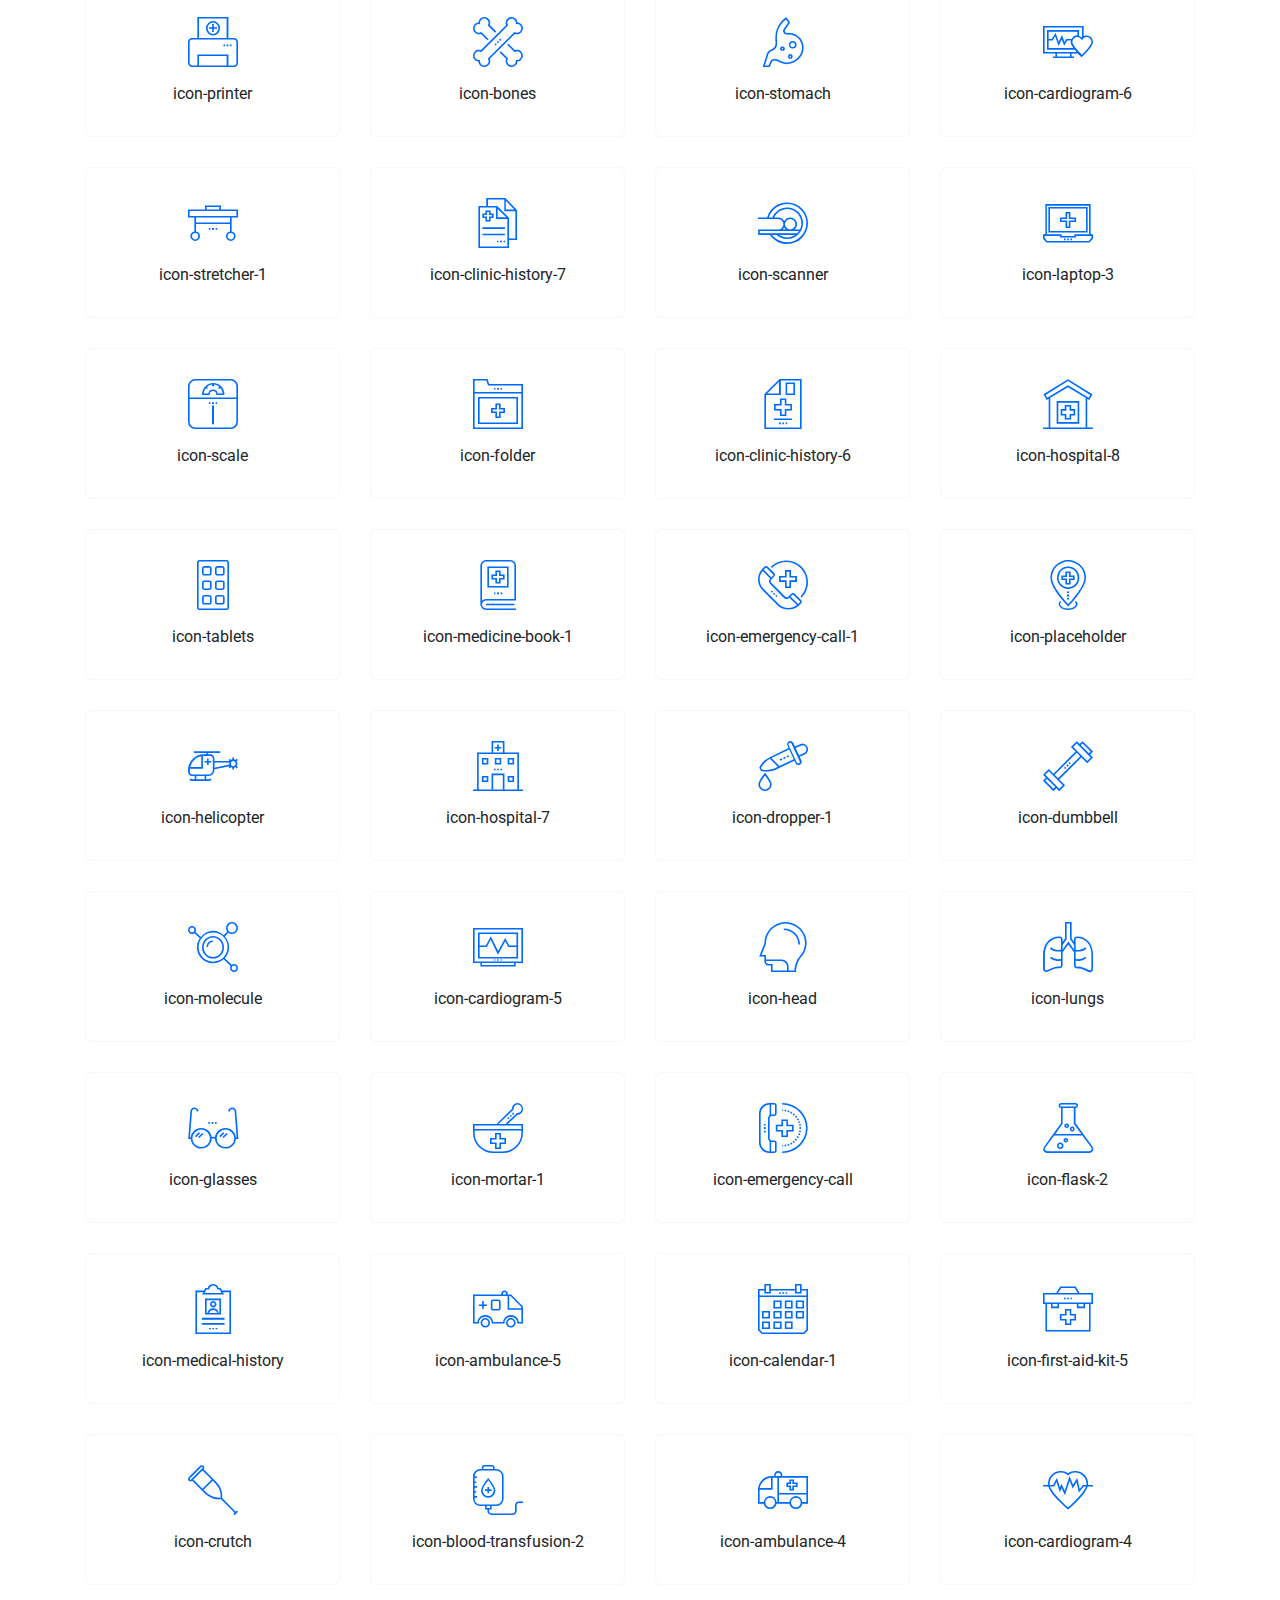
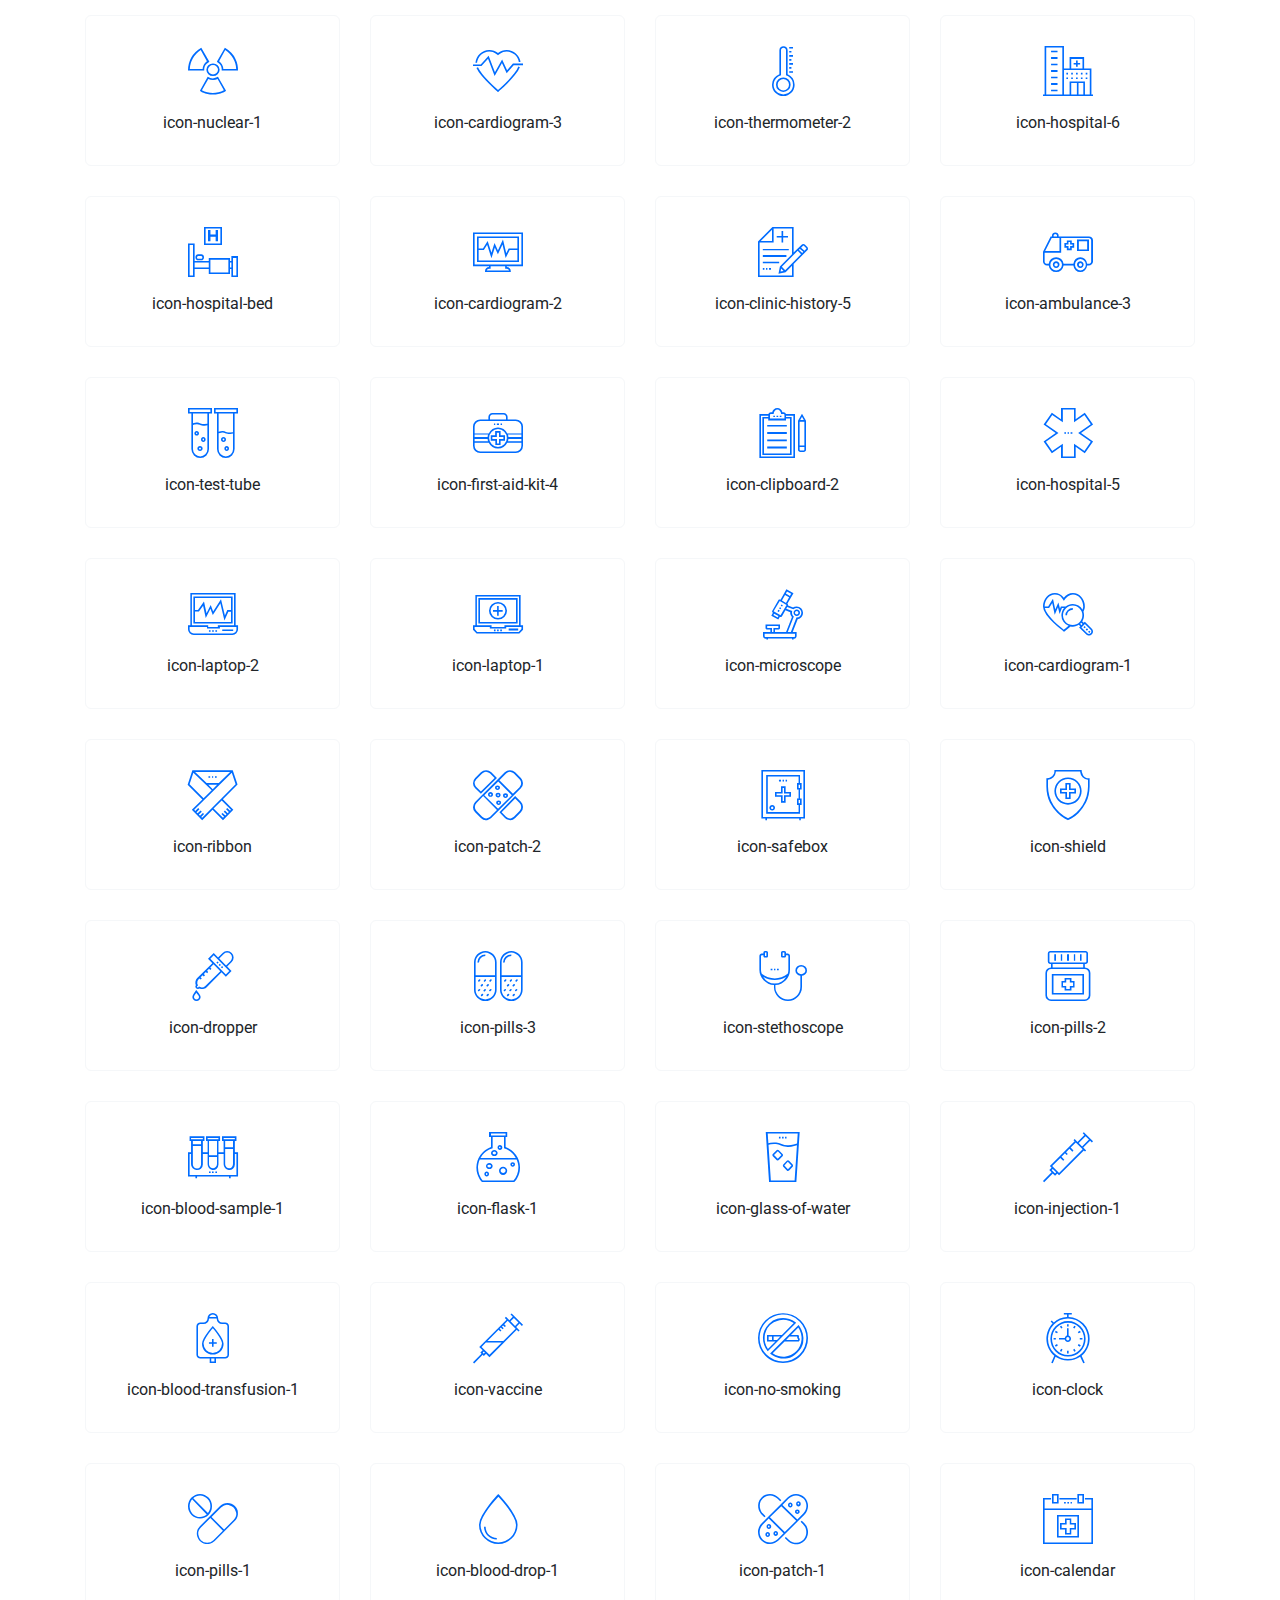
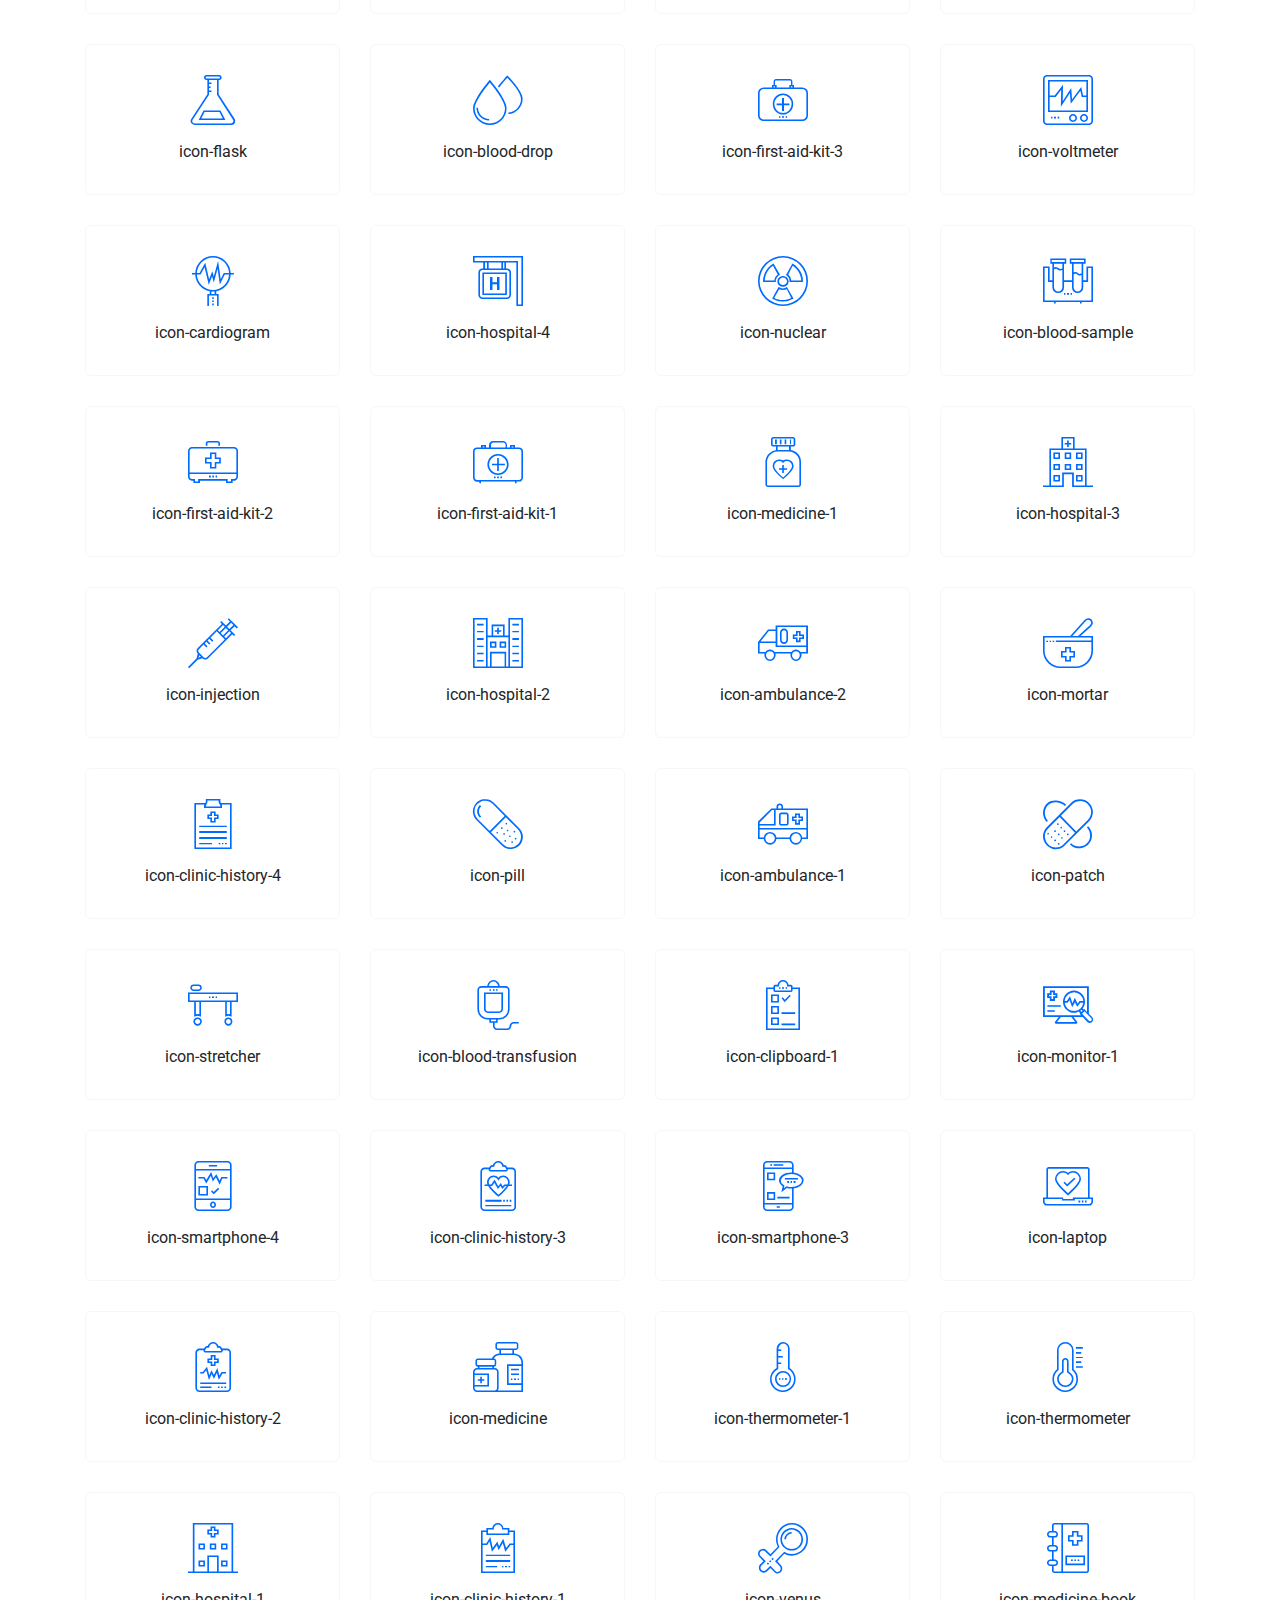
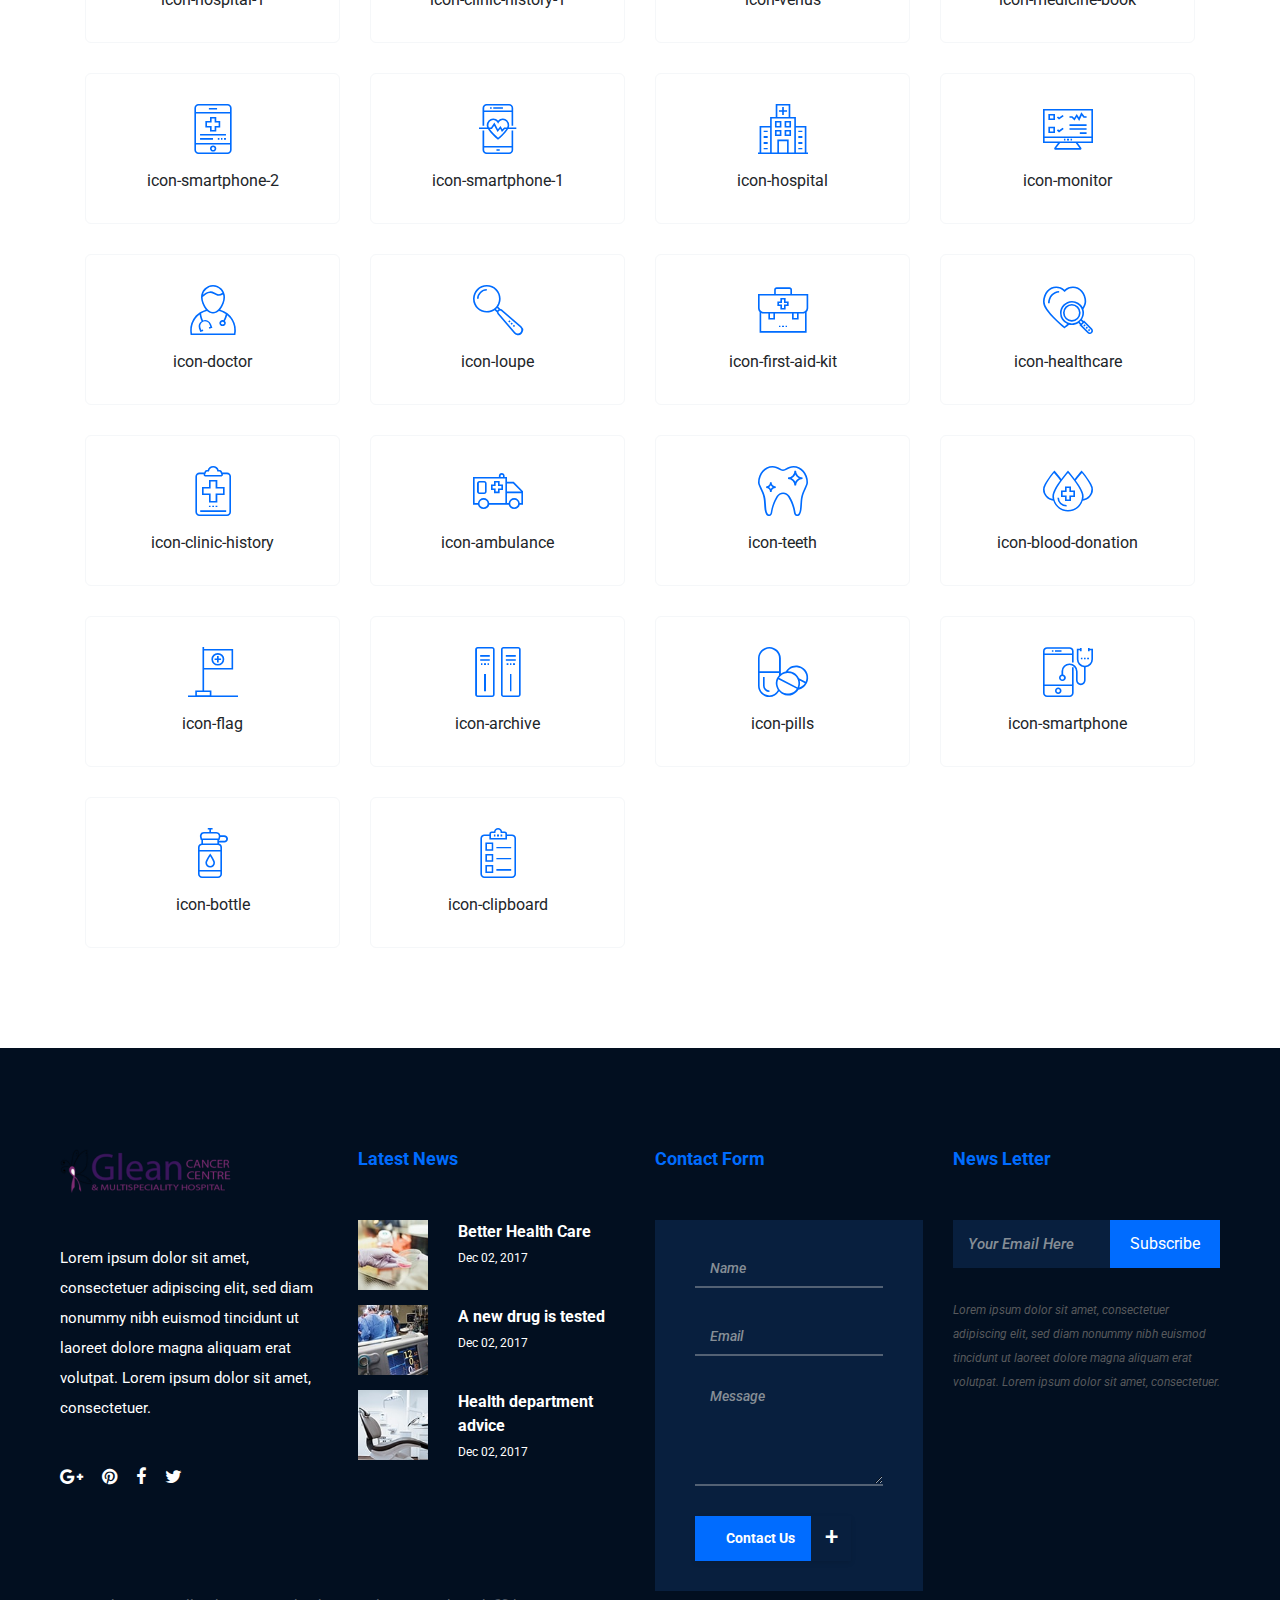
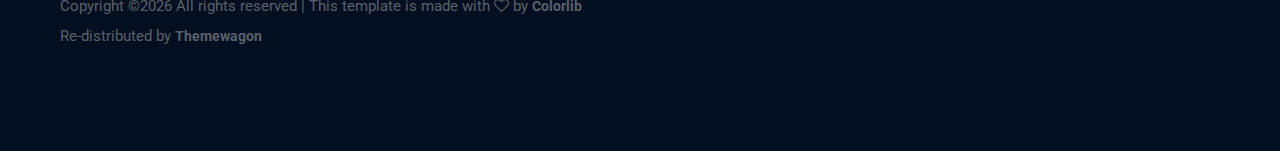
<file: index-icons.html>
<!DOCTYPE html>
<html lang="en">

<head>
    <meta charset="UTF-8">
    <meta name="description" content="">
    <meta http-equiv="X-UA-Compatible" content="IE=edge">
    <meta name="viewport" content="width=device-width, initial-scale=1, shrink-to-fit=no">
    <!-- The above 4 meta tags *must* come first in the head; any other head content must come *after* these tags -->

    <!-- Title  -->
    <title>Medilife - Health &amp; Medical Template | About Us</title>

    <!-- Favicon  -->
    <link rel="icon" href="img/core-img/favicon.ico">

    <!-- Style CSS -->
    <link rel="stylesheet" href="style.css">

</head>

<body>
    <!-- Preloader -->
    <div id="preloader">
        <div class="medilife-load"></div>
    </div>

    <!-- ***** Header Area Start ***** -->
    <header class="header-area">
        <!-- Top Header Area -->
        <div class="top-header-area">
            <div class="container h-100">
                <div class="row h-100">
                    <div class="col-12 h-100">
                        <div class="h-100 d-md-flex justify-content-between align-items-center">
                            <p>Welcome to <span>Medifile</span> template</p>
                            <p>Opening Hours : Monday to Saturday - 8am to 10pm Contact : <span>+12-823-611-8721</span></p>
                        </div>
                    </div>
                </div>
            </div>
        </div>

        <!-- Main Header Area -->
        <div class="main-header-area" id="stickyHeader">
            <div class="container h-100">
                <div class="row h-100 align-items-center">
                    <div class="col-12 h-100">
                        <div class="main-menu h-100">
                            <nav class="navbar h-100 navbar-expand-lg">
                                <!-- Logo Area  -->
                                <a class="navbar-brand" href="index.html"><img src="img/core-img/logo.png" alt="Logo"></a>

                                <button class="navbar-toggler" type="button" data-toggle="collapse" data-target="#medilifeMenu" aria-controls="medilifeMenu" aria-expanded="false" aria-label="Toggle navigation"><span class="navbar-toggler-icon"></span></button>

                                <div class="collapse navbar-collapse" id="medilifeMenu">
                                    <!-- Menu Area -->
                                    <ul class="navbar-nav ml-auto">
                                        <li class="nav-item">
                                            <a class="nav-link" href="index.html">Home <span class="sr-only">(current)</span></a>
                                        </li>
                                        <li class="nav-item dropdown active">
                                            <a class="nav-link dropdown-toggle" href="#" id="navbarDropdown" role="button" data-toggle="dropdown" aria-haspopup="true" aria-expanded="false">Pages</a>
                                            <div class="dropdown-menu" aria-labelledby="navbarDropdown">
                                                <a class="dropdown-item" href="index.html">Home</a>
                                                <a class="dropdown-item" href="about-us.html">About Us</a>
                                                <!-- <a class="dropdown-item" href="services.html">Services</a> -->
                                                <a class="dropdown-item" href="blog.html">News</a>
                                                <a class="dropdown-item" href="single-blog.html">News Details</a>
                                                <a class="dropdown-item" href="contact.html">Contact</a>
                                                <a class="dropdown-item" href="elements.html">Elements</a>
                                                <a class="dropdown-item" href="index-icons.html">All Icons</a>
                                            </div>
                                        </li>
                                        <li class="nav-item">
                                            <a class="nav-link" href="about-us.html">About Us</a>
                                        </li>
                                        <li class="nav-item">
                                            <a class="nav-link" href="services1.html">Services</a>
                                        </li>
                                        <li class="nav-item">
                                            <a class="nav-link" href="blog.html">News</a>
                                        </li>
                                        <li class="nav-item">
                                            <a class="nav-link" href="contact.html">Contact</a>
                                        </li>
                                    </ul>
                                    <!-- Appointment Button -->
                                    <a href="#" class="btn medilife-appoint-btn ml-30">For <span>emergencies</span> Click here</a>
                                </div>
                            </nav>
                        </div>
                    </div>
                </div>
            </div>
        </div>
    </header>
    <!-- ***** Header Area End ***** -->

    <!-- ***** Breadcumb Area Start ***** -->
    <section class="breadcumb-area bg-img gradient-background-overlay" style="background-image: url(img/bg-img/breadcumb1.jpg);">
        <div class="container h-100">
            <div class="row h-100 align-items-center">
                <div class="col-12">
                    <div class="breadcumb-content">
                        <h3 class="breadcumb-title">All Icons</h3>
                        <p>Lorem ipsum dolor sit amet, consectetuer</p>
                    </div>
                </div>
            </div>
        </div>
    </section>
    <!-- ***** Breadcumb Area End ***** -->

    <div class="all-icons-area section-padding-100-70">
        <div class="container">
            <div class="row">
                <div class="col-12 col-sm-6 col-md-4 col-lg-3">
                    <div class="medilife-single-icon">
                        <i class="icon-clock-1"></i>
                        <span>icon-clock-1</span>
                    </div>
                </div>
                
                <div class="col-12 col-sm-6 col-md-4 col-lg-3">
                    <div class="medilife-single-icon">
                        <i class="icon-medicine-2"></i>
                        <span>icon-medicine-2</span>
                    </div>
                </div>
                
                <div class="col-12 col-sm-6 col-md-4 col-lg-3">
                    <div class="medilife-single-icon">
                        <i class="icon-chat"></i>
                        <span>icon-chat</span>
                    </div>
                </div>
                
                <div class="col-12 col-sm-6 col-md-4 col-lg-3">
                    <div class="medilife-single-icon">
                        <i class="icon-blood-sample-2"></i>
                        <span>icon-blood-sample-2</span>
                    </div>
                </div>
                
                <div class="col-12 col-sm-6 col-md-4 col-lg-3">
                    <div class="medilife-single-icon">
                        <i class="icon-blood-donation-3"></i>
                        <span>icon-blood-donation-3</span>
                    </div>
                </div>
                
                <div class="col-12 col-sm-6 col-md-4 col-lg-3">
                    <div class="medilife-single-icon">
                        <i class="icon-cardiogram-8"></i>
                        <span>icon-cardiogram-8</span>
                    </div>
                </div>
                
                <div class="col-12 col-sm-6 col-md-4 col-lg-3">
                    <div class="medilife-single-icon">
                        <i class="icon-calendar-3"></i>
                        <span>icon-calendar-3</span>
                    </div>
                </div>
                
                <div class="col-12 col-sm-6 col-md-4 col-lg-3">
                    <div class="medilife-single-icon">
                        <i class="icon-ambulance-6"></i>
                        <span>icon-ambulance-6</span>
                    </div>
                </div>
                
                <div class="col-12 col-sm-6 col-md-4 col-lg-3">
                    <div class="medilife-single-icon">
                        <i class="icon-cardiogram-7"></i>
                        <span>icon-cardiogram-7</span>
                    </div>
                </div>
                
                <div class="col-12 col-sm-6 col-md-4 col-lg-3">
                    <div class="medilife-single-icon">
                        <i class="icon-mortar-2"></i>
                        <span>icon-mortar-2</span>
                    </div>
                </div>
                
                <div class="col-12 col-sm-6 col-md-4 col-lg-3">
                    <div class="medilife-single-icon">
                        <i class="icon-atoms"></i>
                        <span>icon-atoms</span>
                    </div>
                </div>
                
                <div class="col-12 col-sm-6 col-md-4 col-lg-3">
                    <div class="medilife-single-icon">
                        <i class="icon-calendar-2"></i>
                        <span>icon-calendar-2</span>
                    </div>
                </div>
                
                <div class="col-12 col-sm-6 col-md-4 col-lg-3">
                    <div class="medilife-single-icon">
                        <i class="icon-blood-donation-2"></i>
                        <span>icon-blood-donation-2</span>
                    </div>
                </div>
                
                <div class="col-12 col-sm-6 col-md-4 col-lg-3">
                    <div class="medilife-single-icon">
                        <i class="icon-clinic-history-8"></i>
                        <span>icon-clinic-history-8</span>
                    </div>
                </div>
                
                <div class="col-12 col-sm-6 col-md-4 col-lg-3">
                    <div class="medilife-single-icon">
                        <i class="icon-blood-donation-1"></i>
                        <span>icon-blood-donation-1</span>
                    </div>
                </div>
                
                <div class="col-12 col-sm-6 col-md-4 col-lg-3">
                    <div class="medilife-single-icon">
                        <i class="icon-doctor-1"></i>
                        <span>icon-doctor-1</span>
                    </div>
                </div>
                <div class="col-12 col-sm-6 col-md-4 col-lg-3">
                    <div class="medilife-single-icon">
                        <i class="icon-molecules"></i>
                        <span>icon-molecules</span>
                    </div>
                </div>
                <div class="col-12 col-sm-6 col-md-4 col-lg-3">
                    <div class="medilife-single-icon">
                        <i class="icon-scale-1"></i>
                        <span>icon-scale-1</span>
                    </div>
                </div>
                <div class="col-12 col-sm-6 col-md-4 col-lg-3">
                    <div class="medilife-single-icon">
                        <i class="icon-skull"></i>
                        <span>icon-skull</span>
                    </div>
                </div>
                <div class="col-12 col-sm-6 col-md-4 col-lg-3">
                    <div class="medilife-single-icon">
                        <i class="icon-hospital-bed-1"></i>
                        <span>icon-hospital-bed-1</span>
                    </div>
                </div>
                <div class="col-12 col-sm-6 col-md-4 col-lg-3">
                    <div class="medilife-single-icon">
                        <i class="icon-hospital-9"></i>
                        <span>icon-hospital-9</span>
                    </div>
                </div>
                <div class="col-12 col-sm-6 col-md-4 col-lg-3">
                    <div class="medilife-single-icon">
                        <i class="icon-fish"></i>
                        <span>icon-fish</span>
                    </div>
                </div>
                <div class="col-12 col-sm-6 col-md-4 col-lg-3">
                    <div class="medilife-single-icon">
                        <i class="icon-knife"></i>
                        <span>icon-knife</span>
                    </div>
                </div>
                <div class="col-12 col-sm-6 col-md-4 col-lg-3">
                    <div class="medilife-single-icon">
                        <i class="icon-spermatozoon"></i>
                        <span>icon-spermatozoon</span>
                    </div>
                </div>
                <div class="col-12 col-sm-6 col-md-4 col-lg-3">
                    <div class="medilife-single-icon">
                        <i class="icon-printer"></i>
                        <span>icon-printer</span>
                    </div>
                </div>
                <div class="col-12 col-sm-6 col-md-4 col-lg-3">
                    <div class="medilife-single-icon">
                        <i class="icon-bones"></i>
                        <span>icon-bones</span>
                    </div>
                </div>
                <div class="col-12 col-sm-6 col-md-4 col-lg-3">
                    <div class="medilife-single-icon">
                        <i class="icon-stomach"></i>
                        <span>icon-stomach</span>
                    </div>
                </div>
                <div class="col-12 col-sm-6 col-md-4 col-lg-3">
                    <div class="medilife-single-icon">
                        <i class="icon-cardiogram-6"></i>
                        <span>icon-cardiogram-6</span>
                    </div>
                </div>
                <div class="col-12 col-sm-6 col-md-4 col-lg-3">
                    <div class="medilife-single-icon">
                        <i class="icon-stretcher-1"></i>
                        <span>icon-stretcher-1</span>
                    </div>
                </div>
                <div class="col-12 col-sm-6 col-md-4 col-lg-3">
                    <div class="medilife-single-icon">
                        <i class="icon-clinic-history-7"></i>
                        <span>icon-clinic-history-7</span>
                    </div>
                </div>
                <div class="col-12 col-sm-6 col-md-4 col-lg-3">
                    <div class="medilife-single-icon">
                        <i class="icon-scanner"></i>
                        <span>icon-scanner</span>
                    </div>
                </div>
                <div class="col-12 col-sm-6 col-md-4 col-lg-3">
                    <div class="medilife-single-icon">
                        <i class="icon-laptop-3"></i>
                        <span>icon-laptop-3</span>
                    </div>
                </div>
                <div class="col-12 col-sm-6 col-md-4 col-lg-3">
                    <div class="medilife-single-icon">
                        <i class="icon-scale"></i>
                        <span>icon-scale</span>
                    </div>
                </div>
                <div class="col-12 col-sm-6 col-md-4 col-lg-3">
                    <div class="medilife-single-icon">
                        <i class="icon-folder"></i>
                        <span>icon-folder</span>
                    </div>
                </div>
                <div class="col-12 col-sm-6 col-md-4 col-lg-3">
                    <div class="medilife-single-icon">
                        <i class="icon-clinic-history-6"></i>
                        <span>icon-clinic-history-6</span>
                    </div>
                </div>
                <div class="col-12 col-sm-6 col-md-4 col-lg-3">
                    <div class="medilife-single-icon">
                        <i class="icon-hospital-8"></i>
                        <span>icon-hospital-8</span>
                    </div>
                </div>
                <div class="col-12 col-sm-6 col-md-4 col-lg-3">
                    <div class="medilife-single-icon">
                        <i class="icon-tablets"></i>
                        <span>icon-tablets</span>
                    </div>
                </div>
                <div class="col-12 col-sm-6 col-md-4 col-lg-3">
                    <div class="medilife-single-icon">
                        <i class="icon-medicine-book-1"></i>
                        <span>icon-medicine-book-1</span>
                    </div>
                </div>
                <div class="col-12 col-sm-6 col-md-4 col-lg-3">
                    <div class="medilife-single-icon">
                        <i class="icon-emergency-call-1"></i>
                        <span>icon-emergency-call-1</span>
                    </div>
                </div>
                <div class="col-12 col-sm-6 col-md-4 col-lg-3">
                    <div class="medilife-single-icon">
                        <i class="icon-placeholder"></i>
                        <span>icon-placeholder</span>
                    </div>
                </div>
                
                <div class="col-12 col-sm-6 col-md-4 col-lg-3">
                    <div class="medilife-single-icon">
                        <i class="icon-helicopter"></i>
                        <span>icon-helicopter</span>
                    </div>
                </div>
                <div class="col-12 col-sm-6 col-md-4 col-lg-3">
                    <div class="medilife-single-icon">
                        <i class="icon-hospital-7"></i>
                        <span>icon-hospital-7</span>
                    </div>
                </div>
                <div class="col-12 col-sm-6 col-md-4 col-lg-3">
                    <div class="medilife-single-icon">
                        <i class="icon-dropper-1"></i>
                        <span>icon-dropper-1</span>
                    </div>
                </div>
                
                <div class="col-12 col-sm-6 col-md-4 col-lg-3">
                    <div class="medilife-single-icon">
                        <i class="icon-dumbbell"></i>
                        <span>icon-dumbbell</span>
                    </div>
                </div>
                <div class="col-12 col-sm-6 col-md-4 col-lg-3">
                    <div class="medilife-single-icon">
                        <i class="icon-molecule"></i>
                        <span>icon-molecule</span>
                    </div>
                </div>
                <div class="col-12 col-sm-6 col-md-4 col-lg-3">
                    <div class="medilife-single-icon">
                        <i class="icon-cardiogram-5"></i>
                        <span>icon-cardiogram-5</span>
                    </div>
                </div>
                
                <div class="col-12 col-sm-6 col-md-4 col-lg-3">
                    <div class="medilife-single-icon">
                        <i class="icon-head"></i>
                        <span>icon-head</span>
                    </div>
                </div>
                <div class="col-12 col-sm-6 col-md-4 col-lg-3">
                    <div class="medilife-single-icon">
                        <i class="icon-lungs"></i>
                        <span>icon-lungs</span>
                    </div>
                </div>
                <div class="col-12 col-sm-6 col-md-4 col-lg-3">
                    <div class="medilife-single-icon">
                        <i class="icon-glasses"></i>
                        <span>icon-glasses</span>
                    </div>
                </div>
                
                <div class="col-12 col-sm-6 col-md-4 col-lg-3">
                    <div class="medilife-single-icon">
                        <i class="icon-mortar-1"></i>
                        <span>icon-mortar-1</span>
                    </div>
                </div>
                <div class="col-12 col-sm-6 col-md-4 col-lg-3">
                    <div class="medilife-single-icon">
                        <i class="icon-emergency-call"></i>
                        <span>icon-emergency-call</span>
                    </div>
                </div>
                <div class="col-12 col-sm-6 col-md-4 col-lg-3">
                    <div class="medilife-single-icon">
                        <i class="icon-flask-2"></i>
                        <span>icon-flask-2</span>
                    </div>
                </div>
                
                <div class="col-12 col-sm-6 col-md-4 col-lg-3">
                    <div class="medilife-single-icon">
                        <i class="icon-medical-history"></i>
                        <span>icon-medical-history</span>
                    </div>
                </div>
                <div class="col-12 col-sm-6 col-md-4 col-lg-3">
                    <div class="medilife-single-icon">
                        <i class="icon-ambulance-5"></i>
                        <span>icon-ambulance-5</span>
                    </div>
                </div>
                <div class="col-12 col-sm-6 col-md-4 col-lg-3">
                    <div class="medilife-single-icon">
                        <i class="icon-calendar-1"></i>
                        <span>icon-calendar-1</span>
                    </div>
                </div>
                
                <div class="col-12 col-sm-6 col-md-4 col-lg-3">
                    <div class="medilife-single-icon">
                        <i class="icon-first-aid-kit-5"></i>
                        <span>icon-first-aid-kit-5</span>
                    </div>
                </div>
                <div class="col-12 col-sm-6 col-md-4 col-lg-3">
                    <div class="medilife-single-icon">
                        <i class="icon-crutch"></i>
                        <span>icon-crutch</span>
                    </div>
                </div>
                <div class="col-12 col-sm-6 col-md-4 col-lg-3">
                    <div class="medilife-single-icon">
                        <i class="icon-blood-transfusion-2"></i>
                        <span>icon-blood-transfusion-2</span>
                    </div>
                </div>
                
                <div class="col-12 col-sm-6 col-md-4 col-lg-3">
                    <div class="medilife-single-icon">
                        <i class="icon-ambulance-4"></i>
                        <span>icon-ambulance-4</span>
                    </div>
                </div>
                <div class="col-12 col-sm-6 col-md-4 col-lg-3">
                    <div class="medilife-single-icon">
                        <i class="icon-cardiogram-4"></i>
                        <span>icon-cardiogram-4</span>
                    </div>
                </div>
                <div class="col-12 col-sm-6 col-md-4 col-lg-3">
                    <div class="medilife-single-icon">
                        <i class="icon-nuclear-1"></i>
                        <span>icon-nuclear-1</span>
                    </div>
                </div>
                
                <div class="col-12 col-sm-6 col-md-4 col-lg-3">
                    <div class="medilife-single-icon">
                        <i class="icon-cardiogram-3"></i>
                        <span>icon-cardiogram-3</span>
                    </div>
                </div>
                <div class="col-12 col-sm-6 col-md-4 col-lg-3">
                    <div class="medilife-single-icon">
                        <i class="icon-thermometer-2"></i>
                        <span>icon-thermometer-2</span>
                    </div>
                </div>
                <div class="col-12 col-sm-6 col-md-4 col-lg-3">
                    <div class="medilife-single-icon">
                        <i class="icon-hospital-6"></i>
                        <span>icon-hospital-6</span>
                    </div>
                </div>
                
                <div class="col-12 col-sm-6 col-md-4 col-lg-3">
                    <div class="medilife-single-icon">
                        <i class="icon-hospital-bed"></i>
                        <span>icon-hospital-bed</span>
                    </div>
                </div>
                <div class="col-12 col-sm-6 col-md-4 col-lg-3">
                    <div class="medilife-single-icon">
                        <i class="icon-cardiogram-2"></i>
                        <span>icon-cardiogram-2</span>
                    </div>
                </div>
                <div class="col-12 col-sm-6 col-md-4 col-lg-3">
                    <div class="medilife-single-icon">
                        <i class="icon-clinic-history-5"></i>
                        <span>icon-clinic-history-5</span>
                    </div>
                </div>
                
                <div class="col-12 col-sm-6 col-md-4 col-lg-3">
                    <div class="medilife-single-icon">
                        <i class="icon-ambulance-3"></i>
                        <span>icon-ambulance-3</span>
                    </div>
                </div>
                <div class="col-12 col-sm-6 col-md-4 col-lg-3">
                    <div class="medilife-single-icon">
                        <i class="icon-test-tube"></i>
                        <span>icon-test-tube</span>
                    </div>
                </div>
                <div class="col-12 col-sm-6 col-md-4 col-lg-3">
                    <div class="medilife-single-icon">
                        <i class="icon-first-aid-kit-4"></i>
                        <span>icon-first-aid-kit-4</span>
                    </div>
                </div>
                
                <div class="col-12 col-sm-6 col-md-4 col-lg-3">
                    <div class="medilife-single-icon">
                        <i class="icon-clipboard-2"></i>
                        <span>icon-clipboard-2</span>
                    </div>
                </div>
                <div class="col-12 col-sm-6 col-md-4 col-lg-3">
                    <div class="medilife-single-icon">
                        <i class="icon-hospital-5"></i>
                        <span>icon-hospital-5</span>
                    </div>
                </div>
                <div class="col-12 col-sm-6 col-md-4 col-lg-3">
                    <div class="medilife-single-icon">
                        <i class="icon-laptop-2"></i>
                        <span>icon-laptop-2</span>
                    </div>
                </div>
                
                <div class="col-12 col-sm-6 col-md-4 col-lg-3">
                    <div class="medilife-single-icon">
                        <i class="icon-laptop-1"></i>
                        <span>icon-laptop-1</span>
                    </div>
                </div>
                <div class="col-12 col-sm-6 col-md-4 col-lg-3">
                    <div class="medilife-single-icon">
                        <i class="icon-microscope"></i>
                        <span>icon-microscope</span>
                    </div>
                </div>
                <div class="col-12 col-sm-6 col-md-4 col-lg-3">
                    <div class="medilife-single-icon">
                        <i class="icon-cardiogram-1"></i>
                        <span>icon-cardiogram-1</span>
                    </div>
                </div>
                
                <div class="col-12 col-sm-6 col-md-4 col-lg-3">
                    <div class="medilife-single-icon">
                        <i class="icon-ribbon"></i>
                        <span>icon-ribbon</span>
                    </div>
                </div>
                <div class="col-12 col-sm-6 col-md-4 col-lg-3">
                    <div class="medilife-single-icon">
                        <i class="icon-patch-2"></i>
                        <span>icon-patch-2</span>
                    </div>
                </div>
                <div class="col-12 col-sm-6 col-md-4 col-lg-3">
                    <div class="medilife-single-icon">
                        <i class="icon-safebox"></i>
                        <span>icon-safebox</span>
                    </div>
                </div>
                
                <div class="col-12 col-sm-6 col-md-4 col-lg-3">
                    <div class="medilife-single-icon">
                        <i class="icon-shield"></i>
                        <span>icon-shield</span>
                    </div>
                </div>
                <div class="col-12 col-sm-6 col-md-4 col-lg-3">
                    <div class="medilife-single-icon">
                        <i class="icon-dropper"></i>
                        <span>icon-dropper</span>
                    </div>
                </div>
                <div class="col-12 col-sm-6 col-md-4 col-lg-3">
                    <div class="medilife-single-icon">
                        <i class="icon-pills-3"></i>
                        <span>icon-pills-3</span>
                    </div>
                </div>
                
                <div class="col-12 col-sm-6 col-md-4 col-lg-3">
                    <div class="medilife-single-icon">
                        <i class="icon-stethoscope"></i>
                        <span>icon-stethoscope</span>
                    </div>
                </div>
                <div class="col-12 col-sm-6 col-md-4 col-lg-3">
                    <div class="medilife-single-icon">
                        <i class="icon-pills-2"></i>
                        <span>icon-pills-2</span>
                    </div>
                </div>
                <div class="col-12 col-sm-6 col-md-4 col-lg-3">
                    <div class="medilife-single-icon">
                        <i class="icon-blood-sample-1"></i>
                        <span>icon-blood-sample-1</span>
                    </div>
                </div>
                
                <div class="col-12 col-sm-6 col-md-4 col-lg-3">
                    <div class="medilife-single-icon">
                        <i class="icon-flask-1"></i>
                        <span>icon-flask-1</span>
                    </div>
                </div>
                <div class="col-12 col-sm-6 col-md-4 col-lg-3">
                    <div class="medilife-single-icon">
                        <i class="icon-glass-of-water"></i>
                        <span>icon-glass-of-water</span>
                    </div>
                </div>
                <div class="col-12 col-sm-6 col-md-4 col-lg-3">
                    <div class="medilife-single-icon">
                        <i class="icon-injection-1"></i>
                        <span>icon-injection-1</span>
                    </div>
                </div>
                
                <div class="col-12 col-sm-6 col-md-4 col-lg-3">
                    <div class="medilife-single-icon">
                        <i class="icon-blood-transfusion-1"></i>
                        <span>icon-blood-transfusion-1</span>
                    </div>
                </div>
                <div class="col-12 col-sm-6 col-md-4 col-lg-3">
                    <div class="medilife-single-icon">
                        <i class="icon-vaccine"></i>
                        <span>icon-vaccine</span>
                    </div>
                </div>
                <div class="col-12 col-sm-6 col-md-4 col-lg-3">
                    <div class="medilife-single-icon">
                        <i class="icon-no-smoking"></i>
                        <span>icon-no-smoking</span>
                    </div>
                </div>
                
                <div class="col-12 col-sm-6 col-md-4 col-lg-3">
                    <div class="medilife-single-icon">
                        <i class="icon-clock"></i>
                        <span>icon-clock</span>
                    </div>
                </div>
                <div class="col-12 col-sm-6 col-md-4 col-lg-3">
                    <div class="medilife-single-icon">
                        <i class="icon-pills-1"></i>
                        <span>icon-pills-1</span>
                    </div>
                </div>
                <div class="col-12 col-sm-6 col-md-4 col-lg-3">
                    <div class="medilife-single-icon">
                        <i class="icon-blood-drop-1"></i>
                        <span>icon-blood-drop-1</span>
                    </div>
                </div>
                
                <div class="col-12 col-sm-6 col-md-4 col-lg-3">
                    <div class="medilife-single-icon">
                        <i class="icon-patch-1"></i>
                        <span>icon-patch-1</span>
                    </div>
                </div>
                <div class="col-12 col-sm-6 col-md-4 col-lg-3">
                    <div class="medilife-single-icon">
                        <i class="icon-calendar"></i>
                        <span>icon-calendar</span>
                    </div>
                </div>
                <div class="col-12 col-sm-6 col-md-4 col-lg-3">
                    <div class="medilife-single-icon">
                        <i class="icon-flask"></i>
                        <span>icon-flask</span>
                    </div>
                </div>
                
                <div class="col-12 col-sm-6 col-md-4 col-lg-3">
                    <div class="medilife-single-icon">
                        <i class="icon-blood-drop"></i>
                        <span>icon-blood-drop</span>
                    </div>
                </div>
                <div class="col-12 col-sm-6 col-md-4 col-lg-3">
                    <div class="medilife-single-icon">
                        <i class="icon-first-aid-kit-3"></i>
                        <span>icon-first-aid-kit-3</span>
                    </div>
                </div>
                <div class="col-12 col-sm-6 col-md-4 col-lg-3">
                    <div class="medilife-single-icon">
                        <i class="icon-voltmeter"></i>
                        <span>icon-voltmeter</span>
                    </div>
                </div>
                
                <div class="col-12 col-sm-6 col-md-4 col-lg-3">
                    <div class="medilife-single-icon">
                        <i class="icon-cardiogram"></i>
                        <span>icon-cardiogram</span>
                    </div>
                </div>
                <div class="col-12 col-sm-6 col-md-4 col-lg-3">
                    <div class="medilife-single-icon">
                        <i class="icon-hospital-4"></i>
                        <span>icon-hospital-4</span>
                    </div>
                </div>
                <div class="col-12 col-sm-6 col-md-4 col-lg-3">
                    <div class="medilife-single-icon">
                        <i class="icon-nuclear"></i>
                        <span>icon-nuclear</span>
                    </div>
                </div>
                
                <div class="col-12 col-sm-6 col-md-4 col-lg-3">
                    <div class="medilife-single-icon">
                        <i class="icon-blood-sample"></i>
                        <span>icon-blood-sample</span>
                    </div>
                </div>
                <div class="col-12 col-sm-6 col-md-4 col-lg-3">
                    <div class="medilife-single-icon">
                        <i class="icon-first-aid-kit-2"></i>
                        <span>icon-first-aid-kit-2</span>
                    </div>
                </div>
                <div class="col-12 col-sm-6 col-md-4 col-lg-3">
                    <div class="medilife-single-icon">
                        <i class="icon-first-aid-kit-1"></i>
                        <span>icon-first-aid-kit-1</span>
                    </div>
                </div>
                
                <div class="col-12 col-sm-6 col-md-4 col-lg-3">
                    <div class="medilife-single-icon">
                        <i class="icon-medicine-1"></i>
                        <span>icon-medicine-1</span>
                    </div>
                </div>
                <div class="col-12 col-sm-6 col-md-4 col-lg-3">
                    <div class="medilife-single-icon">
                        <i class="icon-hospital-3"></i>
                        <span>icon-hospital-3</span>
                    </div>
                </div>
                <div class="col-12 col-sm-6 col-md-4 col-lg-3">
                    <div class="medilife-single-icon">
                        <i class="icon-injection"></i>
                        <span>icon-injection</span>
                    </div>
                </div>
                
                <div class="col-12 col-sm-6 col-md-4 col-lg-3">
                    <div class="medilife-single-icon">
                        <i class="icon-hospital-2"></i>
                        <span>icon-hospital-2</span>
                    </div>
                </div>
                <div class="col-12 col-sm-6 col-md-4 col-lg-3">
                    <div class="medilife-single-icon">
                        <i class="icon-ambulance-2"></i>
                        <span>icon-ambulance-2</span>
                    </div>
                </div>
                <div class="col-12 col-sm-6 col-md-4 col-lg-3">
                    <div class="medilife-single-icon">
                        <i class="icon-mortar"></i>
                        <span>icon-mortar</span>
                    </div>
                </div>
                
                <div class="col-12 col-sm-6 col-md-4 col-lg-3">
                    <div class="medilife-single-icon">
                        <i class="icon-clinic-history-4"></i>
                        <span>icon-clinic-history-4</span>
                    </div>
                </div>
                <div class="col-12 col-sm-6 col-md-4 col-lg-3">
                    <div class="medilife-single-icon">
                        <i class="icon-pill"></i>
                        <span>icon-pill</span>
                    </div>
                </div>
                <div class="col-12 col-sm-6 col-md-4 col-lg-3">
                    <div class="medilife-single-icon">
                        <i class="icon-ambulance-1"></i>
                        <span>icon-ambulance-1</span>
                    </div>
                </div>
                
                <div class="col-12 col-sm-6 col-md-4 col-lg-3">
                    <div class="medilife-single-icon">
                        <i class="icon-patch"></i>
                        <span>icon-patch</span>
                    </div>
                </div>
                <div class="col-12 col-sm-6 col-md-4 col-lg-3">
                    <div class="medilife-single-icon">
                        <i class="icon-stretcher"></i>
                        <span>icon-stretcher</span>
                    </div>
                </div>
                <div class="col-12 col-sm-6 col-md-4 col-lg-3">
                    <div class="medilife-single-icon">
                        <i class="icon-blood-transfusion"></i>
                        <span>icon-blood-transfusion</span>
                    </div>
                </div>
                
                <div class="col-12 col-sm-6 col-md-4 col-lg-3">
                    <div class="medilife-single-icon">
                        <i class="icon-clipboard-1"></i>
                        <span>icon-clipboard-1</span>
                    </div>
                </div>
                <div class="col-12 col-sm-6 col-md-4 col-lg-3">
                    <div class="medilife-single-icon">
                        <i class="icon-monitor-1"></i>
                        <span>icon-monitor-1</span>
                    </div>
                </div>
                <div class="col-12 col-sm-6 col-md-4 col-lg-3">
                    <div class="medilife-single-icon">
                        <i class="icon-smartphone-4"></i>
                        <span>icon-smartphone-4</span>
                    </div>
                </div>
                
                <div class="col-12 col-sm-6 col-md-4 col-lg-3">
                    <div class="medilife-single-icon">
                        <i class="icon-clinic-history-3"></i>
                        <span>icon-clinic-history-3</span>
                    </div>
                </div>
                <div class="col-12 col-sm-6 col-md-4 col-lg-3">
                    <div class="medilife-single-icon">
                        <i class="icon-smartphone-3"></i>
                        <span>icon-smartphone-3</span>
                    </div>
                </div>
                <div class="col-12 col-sm-6 col-md-4 col-lg-3">
                    <div class="medilife-single-icon">
                        <i class="icon-laptop"></i>
                        <span>icon-laptop</span>
                    </div>
                </div>
                
                <div class="col-12 col-sm-6 col-md-4 col-lg-3">
                    <div class="medilife-single-icon">
                        <i class="icon-clinic-history-2"></i>
                        <span>icon-clinic-history-2</span>
                    </div>
                </div>
                <div class="col-12 col-sm-6 col-md-4 col-lg-3">
                    <div class="medilife-single-icon">
                        <i class="icon-medicine"></i>
                        <span>icon-medicine</span>
                    </div>
                </div>
                <div class="col-12 col-sm-6 col-md-4 col-lg-3">
                    <div class="medilife-single-icon">
                        <i class="icon-thermometer-1"></i>
                        <span>icon-thermometer-1</span>
                    </div>
                </div>
                
                <div class="col-12 col-sm-6 col-md-4 col-lg-3">
                    <div class="medilife-single-icon">
                        <i class="icon-thermometer"></i>
                        <span>icon-thermometer</span>
                    </div>
                </div>
                <div class="col-12 col-sm-6 col-md-4 col-lg-3">
                    <div class="medilife-single-icon">
                        <i class="icon-hospital-1"></i>
                        <span>icon-hospital-1</span>
                    </div>
                </div>
                <div class="col-12 col-sm-6 col-md-4 col-lg-3">
                    <div class="medilife-single-icon">
                        <i class="icon-clinic-history-1"></i>
                        <span>icon-clinic-history-1</span>
                    </div>
                </div>
                
                <div class="col-12 col-sm-6 col-md-4 col-lg-3">
                    <div class="medilife-single-icon">
                        <i class="icon-venus"></i>
                        <span>icon-venus</span>
                    </div>
                </div>
                <div class="col-12 col-sm-6 col-md-4 col-lg-3">
                    <div class="medilife-single-icon">
                        <i class="icon-medicine-book"></i>
                        <span>icon-medicine-book</span>
                    </div>
                </div>
                <div class="col-12 col-sm-6 col-md-4 col-lg-3">
                    <div class="medilife-single-icon">
                        <i class="icon-smartphone-2"></i>
                        <span>icon-smartphone-2</span>
                    </div>
                </div>
                
                <div class="col-12 col-sm-6 col-md-4 col-lg-3">
                    <div class="medilife-single-icon">
                        <i class="icon-smartphone-1"></i>
                        <span>icon-smartphone-1</span>
                    </div>
                </div>
                <div class="col-12 col-sm-6 col-md-4 col-lg-3">
                    <div class="medilife-single-icon">
                        <i class="icon-hospital"></i>
                        <span>icon-hospital</span>
                    </div>
                </div>
                <div class="col-12 col-sm-6 col-md-4 col-lg-3">
                    <div class="medilife-single-icon">
                        <i class="icon-monitor"></i>
                        <span>icon-monitor</span>
                    </div>
                </div>
                
                <div class="col-12 col-sm-6 col-md-4 col-lg-3">
                    <div class="medilife-single-icon">
                        <i class="icon-doctor"></i>
                        <span>icon-doctor</span>
                    </div>
                </div>
                <div class="col-12 col-sm-6 col-md-4 col-lg-3">
                    <div class="medilife-single-icon">
                        <i class="icon-loupe"></i>
                        <span>icon-loupe</span>
                    </div>
                </div>
                <div class="col-12 col-sm-6 col-md-4 col-lg-3">
                    <div class="medilife-single-icon">
                        <i class="icon-first-aid-kit"></i>
                        <span>icon-first-aid-kit</span>
                    </div>
                </div>
                
                <div class="col-12 col-sm-6 col-md-4 col-lg-3">
                    <div class="medilife-single-icon">
                        <i class="icon-healthcare"></i>
                        <span>icon-healthcare</span>
                    </div>
                </div>
                <div class="col-12 col-sm-6 col-md-4 col-lg-3">
                    <div class="medilife-single-icon">
                        <i class="icon-clinic-history"></i>
                        <span>icon-clinic-history</span>
                    </div>
                </div>
                <div class="col-12 col-sm-6 col-md-4 col-lg-3">
                    <div class="medilife-single-icon">
                        <i class="icon-ambulance"></i>
                        <span>icon-ambulance</span>
                    </div>
                </div>
                
                <div class="col-12 col-sm-6 col-md-4 col-lg-3">
                    <div class="medilife-single-icon">
                        <i class="icon-teeth"></i>
                        <span>icon-teeth</span>
                    </div>
                </div>
                <div class="col-12 col-sm-6 col-md-4 col-lg-3">
                    <div class="medilife-single-icon">
                        <i class="icon-blood-donation"></i>
                        <span>icon-blood-donation</span>
                    </div>
                </div>
                <div class="col-12 col-sm-6 col-md-4 col-lg-3">
                    <div class="medilife-single-icon">
                        <i class="icon-flag"></i>
                        <span>icon-flag</span>
                    </div>
                </div>
                
                <div class="col-12 col-sm-6 col-md-4 col-lg-3">
                    <div class="medilife-single-icon">
                        <i class="icon-archive"></i>
                        <span>icon-archive</span>
                    </div>
                </div>
                <div class="col-12 col-sm-6 col-md-4 col-lg-3">
                    <div class="medilife-single-icon">
                        <i class="icon-pills"></i>
                        <span>icon-pills</span>
                    </div>
                </div>
                <div class="col-12 col-sm-6 col-md-4 col-lg-3">
                    <div class="medilife-single-icon">
                        <i class="icon-smartphone"></i>
                        <span>icon-smartphone</span>
                    </div>
                </div>
                
                <div class="col-12 col-sm-6 col-md-4 col-lg-3">
                    <div class="medilife-single-icon">
                        <i class="icon-bottle"></i>
                        <span>icon-bottle</span>
                    </div>
                </div>
                <div class="col-12 col-sm-6 col-md-4 col-lg-3">
                    <div class="medilife-single-icon">
                        <i class="icon-clipboard"></i>
                        <span>icon-clipboard</span>
                    </div>
                </div>
            </div>
        </div>
    </div>

    <!-- ***** Footer Area Start ***** -->
    <footer class="footer-area section-padding-100">
        <!-- Main Footer Area -->
        <div class="main-footer-area">
            <div class="container-fluid">
                <div class="row">

                    <div class="col-12 col-sm-6 col-xl-3">
                        <div class="footer-widget-area">
                            <div class="footer-logo">
                                <img src="img/core-img/logo.png" alt="">
                            </div>
                            <p>Lorem ipsum dolor sit amet, consectetuer adipiscing elit, sed diam nonummy nibh euismod tincidunt ut laoreet dolore magna aliquam erat volutpat. Lorem ipsum dolor sit amet, consectetuer.</p>
                            <div class="footer-social-info">
                                <a href="#"><i class="fa fa-google-plus" aria-hidden="true"></i></a>
                                <a href="#"><i class="fa fa-pinterest" aria-hidden="true"></i></a>
                                <a href="#"><i class="fa fa-facebook" aria-hidden="true"></i></a>
                                <a href="#"><i class="fa fa-twitter" aria-hidden="true"></i></a>
                            </div>
                        </div>
                    </div>

                    <div class="col-12 col-sm-6 col-xl-3">
                        <div class="footer-widget-area">
                            <div class="widget-title">
                                <h6>Latest News</h6>
                            </div>
                            <div class="widget-blog-post">
                                <!-- Single Blog Post -->
                                <div class="widget-single-blog-post d-flex">
                                    <div class="widget-post-thumbnail">
                                        <img src="img/blog-img/ln1.jpg" alt="">
                                    </div>
                                    <div class="widget-post-content">
                                        <a href="#">Better Health Care</a>
                                        <p>Dec 02, 2017</p>
                                    </div>
                                </div>
                                <!-- Single Blog Post -->
                                <div class="widget-single-blog-post d-flex">
                                    <div class="widget-post-thumbnail">
                                        <img src="img/blog-img/ln2.jpg" alt="">
                                    </div>
                                    <div class="widget-post-content">
                                        <a href="#">A new drug is tested</a>
                                        <p>Dec 02, 2017</p>
                                    </div>
                                </div>
                                <!-- Single Blog Post -->
                                <div class="widget-single-blog-post d-flex">
                                    <div class="widget-post-thumbnail">
                                        <img src="img/blog-img/ln3.jpg" alt="">
                                    </div>
                                    <div class="widget-post-content">
                                        <a href="#">Health department advice</a>
                                        <p>Dec 02, 2017</p>
                                    </div>
                                </div>
                            </div>
                        </div>
                    </div>

                    <div class="col-12 col-sm-6 col-xl-3">
                        <div class="footer-widget-area">
                            <div class="widget-title">
                                <h6>Contact Form</h6>
                            </div>
                            <div class="footer-contact-form">
                                <form action="#" method="post">
                                    <input type="text" class="form-control border-top-0 border-right-0 border-left-0" name="footer-name" id="footer-name" placeholder="Name">
                                    <input type="email" class="form-control border-top-0 border-right-0 border-left-0" name="footer-email" id="footer-email" placeholder="Email">
                                    <textarea name="message" class="form-control border-top-0 border-right-0 border-left-0" id="footerMessage" placeholder="Message"></textarea>
                                    <button type="submit" class="btn medilife-btn">Contact Us <span>+</span></button>
                                </form>
                            </div>
                        </div>
                    </div>

                    <div class="col-12 col-sm-6 col-xl-3">
                        <div class="footer-widget-area">
                            <div class="widget-title">
                                <h6>News Letter</h6>
                            </div>

                            <div class="footer-newsletter-area">
                                <form action="#">
                                    <input type="email" class="form-control border-0 mb-0" name="newsletterEmail" id="newsletterEmail" placeholder="Your Email Here">
                                    <button type="submit">Subscribe</button>
                                </form>
                                <p>Lorem ipsum dolor sit amet, consectetuer adipiscing elit, sed diam nonummy nibh euismod tincidunt ut laoreet dolore magna aliquam erat volutpat. Lorem ipsum dolor sit amet, consectetuer.</p>
                            </div>
                        </div>
                    </div>
                </div>
            </div>
        </div>
        <!-- Bottom Footer Area -->
        <div class="bottom-footer-area">
            <div class="container-fluid">
                <div class="row">
                    <div class="col-12">
                        <div class="bottom-footer-content">
                            <!-- Copywrite Text -->
                            <div class="copywrite-text">
                                <p><!-- Link back to Colorlib can't be removed. Template is licensed under CC BY 3.0. -->
Copyright &copy;<script>document.write(new Date().getFullYear());</script> All rights reserved | This template is made with <i class="fa fa-heart-o" aria-hidden="true"></i> by <a href="https://colorlib.com" target="_blank">Colorlib</a>
<!-- Link back to Colorlib can't be removed. Template is licensed under CC BY 3.0. -->
</p>
<p>Re-distributed by <a href="https://themewagon.com/" target="_blank">Themewagon</a>
</p>
                            </div>
                        </div>
                    </div>
                </div>
            </div>
        </div>
    </footer>
    <!-- ***** Footer Area End ***** -->

    <!-- jQuery (Necessary for All JavaScript Plugins) -->
    <script src="js/jquery/jquery-2.2.4.min.js"></script>
    <!-- Popper js -->
    <script src="js/popper.min.js"></script>
    <!-- Bootstrap js -->
    <script src="js/bootstrap.min.js"></script>
    <!-- Plugins js -->
    <script src="js/plugins.js"></script>
    <!-- Active js -->
    <script src="js/active.js"></script>

</body>

</html>
</file>
<file: style.css>
/* Variables */
/* mixin */
/* ----------------------------------------------------------
:: Template Name: Medilife - Medical & Health Template
:: Author: Colorlib
:: Author URL: https://colorlib.com
:: Version: 1.0.0
:: Created: 04 March 2018
:: Last Updated: 04 March 2018
---------------------------------------------------------- */
/* [ -- Master Stylesheet -- ] */
/* ------------- Index of Stylesheet -------------
:: 1.0 Import Fonts
:: 2.0 Import All CSS
:: 3.0 Base CSS
:: 4.0 Header Area CSS
:: 5.0 Welcome Area CSS
:: 6.0 Book An Appoinment Area
:: 7.0 About Us Area CSS
:: 8.0 Service Area CSS
:: 9.0 Gallery Area CSS
:: 10.0 Features Area CSS
:: 11.0 Emergency Area CSS
:: 12.0 Footer Area CSS
:: 13.0 Breadcumb Area CSS
:: 14.0 Video Area CSS
:: 15.0 Tabs Area CSS
:: 16.0 Services Area CSS
:: 17.0 Single Benefits Area CSS
:: 18.0 CTA Area CSS
:: 19.0 Blog Area CSS
:: 20.0 Contact Area CSS
:: 21.0 Shortcode Area CSS
------------------------------------------------ */
/* :: 1.0 Import Fonts */
@import url("https://fonts.googleapis.com/css?family=Roboto:300,400,500,700,900");
/* :: 2.0 Import All CSS */
@import url(css/bootstrap.min.css);
@import url(css/animate.css);
@import url(css/owl.carousel.css);
@import url(css/magnific-popup.css);
@import url(css/font-awesome.min.css);
@import url(css/themify-icons.css);
@import url(css/medilife-icons.css);
@import url(css/nice-select.css);
/* :: 3.0 Base CSS */
* {
  margin: 0;
  padding: 0; }

body {
  font-family: "Roboto", sans-serif; }

h1,
h2,
h3,
h4,
h5,
h6 {
  color: #081f3e;
  font-weight: 700; }

p {
  color: #57595c;
  font-size: 15px;
  line-height: 2;
  font-weight: 400; }

a {
  -webkit-transition-duration: 500ms;
  transition-duration: 500ms;
  text-decoration: none;
  outline: none;
  font-size: 14px;
  font-weight: 700; }
  a:hover, a:focus {
    -webkit-transition-duration: 500ms;
    transition-duration: 500ms;
    text-decoration: none;
    outline: none;
    font-size: 14px;
    font-weight: 700; }

#preloader {
  overflow: hidden;
  height: 100%;
  left: 0;
  position: fixed;
  top: 0;
  width: 100%;
  z-index: 100000;
  background-color: #006cff; }

.medilife-load {
  -webkit-animation: 2000ms linear 0s normal none infinite running medilife-load;
  animation: 2000ms linear 0s normal none infinite running medilife-load;
  background: transparent;
  border-color: #ffffff;
  border-top-color: #006cff;
  border-left-color: #006cff;
  border-right-color: #006cff;
  border-radius: 50%;
  border-style: solid;
  border-width: 2px;
  height: 50px;
  left: calc(50% - 25px);
  position: relative;
  top: calc(50% - 25px);
  width: 50px;
  z-index: 9; }

@-webkit-keyframes medilife-load {
  0% {
    -webkit-transform: rotate(0deg);
    transform: rotate(0deg); }
  100% {
    -webkit-transform: rotate(360deg);
    transform: rotate(360deg); } }
@keyframes medilife-load {
  0% {
    -webkit-transform: rotate(0deg);
    transform: rotate(0deg); }
  100% {
    -webkit-transform: rotate(360deg);
    transform: rotate(360deg); } }
ul,
ol {
  margin: 0; }
  ul li,
  ol li {
    list-style: none; }

img {
  height: auto;
  max-width: 100%; }

.medica-table {
  display: table;
  z-index: 9;
  position: absolute;
  width: 100%;
  height: 100%;
  margin: 0; }

.medica-table-cell {
  display: table-cell;
  vertical-align: middle; }

.mt-15 {
  margin-top: 15px; }

.mt-30 {
  margin-top: 30px; }

.mt-50 {
  margin-top: 50px; }

.mt-70 {
  margin-top: 70px; }

.mt-100 {
  margin-top: 100px; }

.mb-15 {
  margin-bottom: 15px; }

.mb-30 {
  margin-bottom: 30px; }

.mb-50 {
  margin-bottom: 50px; }

.ml-15 {
  margin-left: 15px; }

.ml-30 {
  margin-left: 30px; }

.mr-15 {
  margin-right: 15px; }

.mr-30 {
  margin-right: 30px; }

.mb-70 {
  margin-bottom: 70px; }

.mb-100 {
  margin-bottom: 100px; }

.bg-img {
  background-position: center center;
  background-size: cover;
  background-repeat: no-repeat; }

.bg-transparent {
  background-color: transparent; }

.bg-transparent-dark {
  background-color: rgba(0, 0, 0, 0.5) !important; }

.bg-transparent-light {
  background-color: rgba(255, 255, 255, 0.5) !important; }

.font-bold {
  font-weight: 700; }

.font-light {
  font-weight: 300; }

.height-500 {
  height: 500px !important; }

.height-600 {
  height: 600px !important; }

.height-700 {
  height: 700px !important; }

.height-800 {
  height: 800px !important; }

#scrollUp {
  background-color: #006cff;
  border-radius: 50%;
  bottom: 60px;
  right: 60px;
  box-shadow: 0 2px 6px 0 rgba(0, 0, 0, 0.3);
  color: #ffffff;
  font-size: 30px;
  height: 70px;
  text-align: center;
  width: 70px;
  line-height: 66px;
  -webkit-transition-duration: 500ms;
  transition-duration: 500ms; }
  #scrollUp:hover {
    background-color: #081f3e; }
  @media only screen and (min-width: 768px) and (max-width: 991px) {
    #scrollUp {
      bottom: 30px;
      right: 30px;
      height: 50px;
      width: 50px;
      line-height: 46px; } }
  @media only screen and (max-width: 767px) {
    #scrollUp {
      bottom: 30px;
      right: 30px;
      height: 50px;
      width: 50px;
      line-height: 46px; } }

.section-padding-100 {
  padding: 100px 0; }

.section-padding-50 {
  padding: 50px 0; }

.section-padding-50-0 {
  padding: 50px 0 0 0; }

.section-padding-100-70 {
  padding: 100px 0 70px; }

.section-padding-100-50 {
  padding: 100px 0 50px; }

.section-padding-100-0 {
  padding: 100px 0 0; }

.section-padding-0-100 {
  padding: 0 0 100px; }

.section-padding-100-20 {
  padding: 100px 0 20px 0; }

.section-heading {
  text-align: center;
  margin-bottom: 80px;
  position: relative;
  z-index: 1; }
  .section-heading h2 {
    font-size: 44px;
    margin-bottom: 0; }

.btn {
  box-shadow: 0 2px 5px rgba(0, 0, 0, 0.1); }
  .btn:hover, .btn:focus {
    box-shadow: 0 5px 20px rgba(0, 0, 0, 0.15); }

.medilife-btn {
  display: inline-block;
  color: #ffffff;
  background-color: #006cff;
  height: 45px;
  padding: 0 55px 0 30px;
  line-height: 42px;
  font-size: 14px;
  min-width: 140px;
  border-radius: 0;
  font-weight: 700;
  position: relative;
  z-index: 1;
  -webkit-transition-duration: 500ms;
  transition-duration: 500ms; }
  .medilife-btn span {
    width: 40px;
    height: 45px;
    background-color: #081f3e;
    display: inline-block;
    position: absolute;
    top: -1px;
    right: -1px;
    font-size: 24px;
    color: #ffffff;
    font-weight: 500;
    -webkit-transition-duration: 500ms;
    transition-duration: 500ms; }
  .medilife-btn:hover, .medilife-btn:focus {
    background-color: #081f3e;
    color: #ffffff; }
  .medilife-btn:hover span, .medilife-btn:focus span {
    color: #ffffff;
    background-color: #006cff; }
  .medilife-btn.btn-2 {
    background-color: #081f3e;
    color: #ffffff; }
    .medilife-btn.btn-2 span {
      color: #ffffff;
      background-color: #006cff; }
    .medilife-btn.btn-2:hover, .medilife-btn.btn-2:focus {
      background-color: #006cff;
      color: #ffffff; }
    .medilife-btn.btn-2:hover span, .medilife-btn.btn-2:focus span {
      color: #ffffff;
      background-color: #081f3e; }
  .medilife-btn.btn-3 {
    background-color: #ffffff;
    color: #081f3e;
    border: 2px solid;
    border-color: #006cff; }
    .medilife-btn.btn-3 span {
      top: -2px;
      right: -2px; }
  .medilife-btn.btn-4 {
    background-color: #ffffff;
    color: #081f3e;
    border: 2px solid;
    border-color: #006cff; }
    .medilife-btn.btn-4 span {
      background-color: #006cff;
      top: -2px;
      right: -2px; }

.medilife-appoint-btn {
  display: inline-block;
  color: #ffffff;
  background-color: #ff0000;
  height: 50px;
  padding: 0 15px;
  line-height: 50px;
  font-size: 14px;
  min-width: 140px;
  border-radius: 0;
  font-weight: 500;
  -webkit-transition-duration: 500ms;
  transition-duration: 500ms;
  text-transform: uppercase;
  box-shadow: none; }
  .medilife-appoint-btn span {
    font-weight: 700; }
  .medilife-appoint-btn:hover, .medilife-appoint-btn:focus {
    color: #006cff;
    background-color: #ffffff;
    box-shadow: none;
    font-weight: 500; }
  .medilife-appoint-btn:hover span, .medilife-appoint-btn:focus span {
    font-weight: 700; }
  @media only screen and (min-width: 768px) and (max-width: 991px) {
    .medilife-appoint-btn {
      margin-top: 30px; } }
  @media only screen and (max-width: 767px) {
    .medilife-appoint-btn {
      margin-top: 10px; } }

.bg-overlay {
  position: relative;
  z-index: 1; }
  .bg-overlay::after {
    position: absolute;
    z-index: -1;
    top: 0;
    left: 0;
    width: 100%;
    height: 100%;
    background-color: #006cff;
    opacity: 0.85;
    content: ''; }

.bg-overlay-black {
  position: relative;
  z-index: 1; }
  .bg-overlay-black::after {
    position: absolute;
    z-index: 1;
    top: 0;
    left: 0;
    width: 100%;
    height: 100%;
    background-color: #000;
    opacity: 0.85;
    content: ''; }

.bg-overlay-white {
  position: relative;
  z-index: 1; }
  .bg-overlay-white::after {
    position: absolute;
    z-index: -2;
    top: 0;
    left: 0;
    width: 100%;
    height: 100%;
    background-color: rgba(230, 241, 255, 0.5);
    content: ''; }

.bg-gray {
  background-color: #f5f7f9; }

.row-reverse {
  -webkit-box-orient: horizontal;
  -webkit-box-direction: reverse;
  -ms-flex-direction: row-reverse;
  flex-direction: row-reverse; }

.nicescroll-rails {
  z-index: 999999 !important; }

/* :: 4.0 Header Area CSS */
.header-area {
  position: absolute;
  z-index: 10000;
  width: 100%;
  height: auto;
  -webkit-transition-duration: 500ms;
  transition-duration: 500ms; }

.top-header-area {
  position: relative;
  z-index: 1;
  height: 45px;
  background-color: #081f3e; }
  .top-header-area p {
    margin-bottom: 0;
    color: #b5b5b5; }
    .top-header-area p span {
      color: #006cff; }
    @media only screen and (min-width: 768px) and (max-width: 991px) {
      .top-header-area p {
        font-size: 13px; } }
    @media only screen and (max-width: 767px) {
      .top-header-area p {
        font-size: 12px; } }
  @media only screen and (max-width: 767px) {
    .top-header-area {
      height: auto;
      padding: 15px 0; } }

.main-header-area {
  width: 100%;
  height: 110px;
  position: relative;
  z-index: 1;
  /* background-color: rgba(115, 173, 255, 0.5); */
  -webkit-transition-duration: 500ms;
  transition-duration: 500ms; }
  @media only screen and (min-width: 768px) and (max-width: 991px) {
    .main-header-area {
      height: 80px; } }
  @media only screen and (max-width: 767px) {
    .main-header-area {
      height: 70px; } }

.is-sticky .main-header-area {
  width: 100%;
  z-index: 10000 !important;
  height: 80px;
  box-shadow: 0 10px 10px 0 rgba(0, 0, 0, 0.2);
  background-color: #081f3e;  }
  @media only screen and (max-width: 767px) {
    .is-sticky .main-header-area {
      height: 70px; } }

.header-area .main-menu .nav-link {
  font-size: 14px;
  text-transform: capitalize;
  padding: 10px 20px;
  color: #000000;
  font-weight: 500;
  margin: 0 1px; }
  .header-area .main-menu .nav-link:hover {
    background-color: #006cff; }
  .header-area .main-menu .nav-link:focus {
    background-color: #006cff; }
  @media only screen and (min-width: 992px) and (max-width: 1199px) {
    .header-area .main-menu .nav-link {
      padding: 10px; } }
  @media only screen and (min-width: 768px) and (max-width: 991px) {
    .header-area .main-menu .nav-link {
      padding: 10px 30px;
      margin: 1px 0; } }
  @media only screen and (max-width: 767px) {
    .header-area .main-menu .nav-link {
      padding: 10px 30px;
      margin: 1px 0; } }

.header-area .main-menu .nav-item.active .nav-link {
  background-color: #006cff; }

.dropdown-menu.show {
  border: none;
  padding: 15px 0;
  box-shadow: 0 5px 40px rgba(0, 0, 0, 0.15);
  margin-top: 15px; }

.dropdown-item {
  font-size: 13px;
  font-weight: 500;
  color: #5f5f5f;
  text-transform: uppercase; }
  .dropdown-item:hover {
    color: #006cff;
    font-size: 13px;
    font-weight: 500;
    background-color: #f5f7f9; }
  .dropdown-item:focus {
    color: #006cff;
    font-size: 13px;
    font-weight: 500;
    background-color: #f5f7f9; }

    .is-sticky .main-header-area .nav-link{
               color: #cacaca;
    }

.navbar {
  padding: 0; }

.navbar-toggler .navbar-toggler-icon {
  background-image: url("data:image/svg+xml;charset=utf8,%3Csvg viewBox='0 0 30 30' xmlns='http://www.w3.org/2000/svg'%3E%3Cpath stroke='rgba(255, 255, 255, 1)' stroke-width='2' stroke-linecap='round' stroke-miterlimit='10' d='M4 7h22M4 15h22M4 23h22'/%3E%3C/svg%3E"); }
@media only screen and (min-width: 768px) and (max-width: 991px) {
  .navbar-toggler {
    margin: 20px 0; } }
@media only screen and (max-width: 767px) {
  .navbar-toggler {
    margin: 15px 0; } }

@media only screen and (min-width: 768px) and (max-width: 991px) {
  #medilifeMenu {
    width: 100%;
    background-color: #081f3e;
    box-shadow: 0 3px 15px rgba(0, 0, 0, 0.15);
    padding: 30px 15px;
    border-radius: 0 0 6px 6px;
    margin-top: -2px;
    border-radius: 0; } }
@media only screen and (max-width: 767px) {
  #medilifeMenu {
    width: 100%;
    background-color: #081f3e;
    box-shadow: 0 3px 15px rgba(0, 0, 0, 0.15);
    padding: 20px 10px;
    border-radius: 0 0 6px 6px;
    margin-top: -2px;
    border-radius: 0; } }

/* :: 5.0 Welcome Area CSS */
.single-hero-slide {
  position: relative;
  z-index: 1;
  width: 100%;
  text-align: center;
  height: 900px; }
  @media only screen and (min-width: 768px) and (max-width: 991px) {
    .single-hero-slide {
      height: 700px; } }
  @media only screen and (max-width: 767px) {
    .single-hero-slide {
      height: 700px; } }

.hero-slides-content h2 {
  color: #081f3e;
  font-size: 60px;
  text-align: center;
  margin-bottom: 20px; }
  @media only screen and (min-width: 768px) and (max-width: 991px) {
    .hero-slides-content h2 {
      font-size: 40px; } }
  @media only screen and (max-width: 767px) {
    .hero-slides-content h2 {
      font-size: 24px; } }
.hero-slides-content h5 {
  color: #081f3e;
  font-size: 22px;
  font-weight: 600; }

.hero-area .owl-prev,
.hero-area .owl-next {
  width: 70px;
  height: 70px;
  position: absolute;
  top: 50%;
  line-height: 70px;
  text-align: center;
  color: #ffffff;
  left: 70px;
  margin-top: -35px;
  opacity: 0;
  -webkit-transition-duration: 500ms;
  transition-duration: 500ms;
  background-color: #081f3e ;
  /* background-color: rgba(10, 0, 98, 0.15); */
  border-radius: 200px;
  font-size: 14px; }
  .hero-area .owl-prev:hover,
  .hero-area .owl-next:hover {
    background-color: #006cff; }
  @media only screen and (min-width: 768px) and (max-width: 991px) {
    .hero-area .owl-prev,
    .hero-area .owl-next {
      left: 30px;
      width: 50px;
      height: 50px;
      margin-top: -25px;
      line-height: 50px; } }
  @media only screen and (max-width: 767px) {
    .hero-area .owl-prev,
    .hero-area .owl-next {
      left: 15px;
      width: 40px;
      height: 40px;
      margin-top: -20px;
      line-height: 40px; } }
.hero-area .owl-next {
  left: auto;
  right: 70px; }
  @media only screen and (min-width: 768px) and (max-width: 991px) {
    .hero-area .owl-next {
      right: 30px; } }
  @media only screen and (max-width: 767px) {
    .hero-area .owl-next {
      right: 15px; } }
.hero-area:hover .owl-prev, .hero-area:hover .owl-next {
  opacity: 1; }
.hero-area .owl-dots {
  width: 1110px;
  position: absolute;
  bottom: 110px;
  left: 50%;
  -webkit-transform: translateX(-50%);
  transform: translateX(-50%); }
  @media only screen and (min-width: 992px) and (max-width: 1199px) {
    .hero-area .owl-dots {
      width: 920px; } }
  @media only screen and (min-width: 768px) and (max-width: 991px) {
    .hero-area .owl-dots {
      width: 680px; } }
  @media only screen and (max-width: 767px) {
    .hero-area .owl-dots {
      width: 85%; } }
.hero-area .owl-dot {
  display: inline-block;
  width: 36px;
  height: 4px;
  background-color: #cacaca;
  margin-right: 8px; }
  .hero-area .owl-dot.active {
    background-color: #006cff; }

/* :: 6.0 Book An Appoinment Area */
.align-items-stretch {
  -webkit-box-align: stretch;
  -ms-flex-align: stretch;
  -ms-grid-row-align: stretch;
  align-items: stretch; }

.form-control {
  background-color: transparent;
  width: 100%;
  height: 38px;
  border-radius: 0;
  font-size: 14px;
  font-style: italic;
  color: #ffffff;
  margin-bottom: 30px;
  font-weight: 500;
  padding: 0 15px;
  border: 2px solid #536174; }
  .form-control:hover, .form-control:focus {
    background-color: transparent;
    box-shadow: none; }

textarea {
  width: 100%;
  height: 100px !important;
  padding: 20px; }

.nice-select {
  line-height: 34px; }
  .nice-select .list {
    left: 0 !important;
    right: 0 !important;
    border-radius: 0; }

.medilife-book-an-appoinment-area {
  position: relative;
  z-index: 1;
  margin-top: -65px; }
  .medilife-book-an-appoinment-area .appointment-form-content {
    background-color: #081f3e; }
  .medilife-book-an-appoinment-area .medilife-appointment-form {
    background-color: #081f3e;
    padding: 60px 50px; }
    .medilife-book-an-appoinment-area .medilife-appointment-form select {
      border: 2px solid #536174;
      background-color: transparent; }
    @media only screen and (min-width: 768px) and (max-width: 991px) {
      .medilife-book-an-appoinment-area .medilife-appointment-form {
        padding: 40px 30px; } }
    @media only screen and (max-width: 767px) {
      .medilife-book-an-appoinment-area .medilife-appointment-form {
        padding: 30px; } }
    @media only screen and (max-width: 767px) {
      .medilife-book-an-appoinment-area .medilife-appointment-form button[type=submit] {
        margin-top: 15px; } }
  .medilife-book-an-appoinment-area .medilife-contact-info {
    padding: 30px;
    background-color: #006cff; }
    @media only screen and (min-width: 768px) and (max-width: 991px) {
      .medilife-book-an-appoinment-area .medilife-contact-info {
        display: -webkit-box;
        display: -ms-flexbox;
        display: flex;
        -webkit-box-pack: justify;
        -ms-flex-pack: justify;
        justify-content: space-between;
        padding-bottom: 0; } }

.single-contact-info img {
  margin-bottom: 15px; }
.single-contact-info p {
  color: #ffffff;
  font-size: 14px;
  font-weight: 500;
  margin-bottom: 0; }

/* :: 7.0 About Us Area CSS */
@media only screen and (min-width: 768px) and (max-width: 991px) {
  .medica-about-content {
    margin-bottom: 100px; } }
@media only screen and (max-width: 767px) {
  .medica-about-content {
    margin-bottom: 100px; } }
.medica-about-content h2 {
  font-size: 44px;
  margin-bottom: 30px; }
  @media only screen and (max-width: 767px) {
    .medica-about-content h2 {
      font-size: 30px; } }

/* :: 8.0 Service Area CSS */
.medica-services-area {
  position: relative;
  z-index: 1; }

.single-service-area {
  margin-bottom: 80px;
  -webkit-transition-duration: 500ms;
  transition-duration: 500ms; }
  .single-service-area .service-icon {
    width: 64px;
    height: 64px;
    -webkit-box-flex: 0;
    -ms-flex: 0 0 64px;
    flex: 0 0 64px;
    margin-right: 30px;
    text-align: center;
    line-height: 64px;
    font-size: 30px;
    background-color: #cacaca;
    border-radius: 50%;
    color: #ffffff;
    -webkit-transition-duration: 500ms;
    transition-duration: 500ms; }
  .single-service-area .service-content {
    margin-top: 15px; }
    .single-service-area .service-content h5 {
      font-size: 22px;
      margin-bottom: 15px;
      -webkit-transition-duration: 500ms;
      transition-duration: 500ms; }
    .single-service-area .service-content p {
      margin-bottom: 0; }
  .single-service-area:hover .service-icon {
    background-color: #006cff; }
  .single-service-area:hover .service-content h5 {
    color: #006cff; }


    .service-sec .heading {
      float: left;
      width: 100%;
      margin-bottom: 70px;
    }
    .service-sec h2 {
      display: block;
      text-transform: capitalize;
      font-weight: 600;
      color: #0297FF;
      font-size: 32px;
      padding-top: 80px;
    }
    .service-sec h2 small {
      color: #222;
      display: block;
      font-size: 22px;
      margin-bottom: 18px;
    }
    .service-sec i {
      border: 1px solid #0297FF;
      border-radius: 2px;
      font-size: 25px;
      padding: 12px 0;
      width: 52px;
      color: #0297FF;
      margin-bottom: 20px
    }
    .service-sec h3 {
      font-size: 23px;
      font-weight: 600;
    }
    .service-sec p {
      line-height: 22px;
      margin-top: 13px;
      padding: 0 21px;
    }
    .service-sec .service-block {
      margin-top: 30px;
        text-align: center;
    }
    /* ABOUT SECTION
    -------------------------------------------------- */
    .about-sec {
      background: url('../img/para-01.jpg') no-repeat center center;
      background-size: cover;
      color: #fff;
      position: relative;
    }
    .about-sec:before {
      content: ' ';
      position: absolute;
      width: 100%;
      height: 100%;
      background: rgba(22,122,192,0.8);
      top: 0;
      left: 0
    }
    .about-sec h2 {
      font-size: 55px;
      font-weight: 800;
      margin-top: 25%;
    }
    .about-sec h2 small {
      display: block;
      font-size: 24px;
      margin-bottom: 15px;
      padding-left: 10px;
    }
    .about-sec p {
      font-size: 16px;
    }

    
/* :: 9.0 Gallery Area CSS */
.single-gallery-item {
  position: relative;
  z-index: 1;
  -webkit-transition-duration: 500ms;
  transition-duration: 500ms; }
  .single-gallery-item::after {
    background-color: rgba(0, 108, 255, 0.75);
    position: absolute;
    width: 100%;
    height: 100%;
    top: 0;
    left: 0;
    z-index: 2;
    content: '';
    opacity: 0;
    -webkit-transition-duration: 500ms;
    transition-duration: 500ms; }
  .single-gallery-item:hover::after {
    opacity: 1; }
  .single-gallery-item .view-more-btn {
    position: absolute;
    bottom: 40px;
    left: 40px;
    z-index: 9;
    -webkit-transition-duration: 500ms;
    transition-duration: 500ms; }
    .single-gallery-item .view-more-btn a {
      background-color: transparent;
      font-size: 16px;
      color: #ffffff;
      display: block;
      box-shadow: none;
      font-weight: 700;
      opacity: 0; }
  .single-gallery-item:hover .view-more-btn a {
    opacity: 1; }

/* :: 10.0 Features Area CSS */
@media only screen and (min-width: 768px) and (max-width: 991px) {
  .features-content {
    margin-bottom: 100px; } }
@media only screen and (max-width: 767px) {
  .features-content {
    margin-bottom: 100px; } }
.features-content h2 {
  font-size: 48px;
  margin-bottom: 30px; }
  @media only screen and (max-width: 767px) {
    .features-content h2 {
      font-size: 30px; } }

/* :: 11.0 Emergency Area CSS */
.medilife-emergency-area {
  background-color: #006cff; }
  .medilife-emergency-area .emergency-content i {
    font-size: 130px;
    color: #ffffff;
    display: block;
    margin-bottom: 50px; }
  .medilife-emergency-area .emergency-content h2 {
    font-size: 44px;
    margin-bottom: 20px; }
    @media only screen and (min-width: 768px) and (max-width: 991px) {
      .medilife-emergency-area .emergency-content h2 {
        font-size: 30px; } }
    @media only screen and (max-width: 767px) {
      .medilife-emergency-area .emergency-content h2 {
        font-size: 24px; } }
  .medilife-emergency-area .emergency-content h3 {
    font-size: 60px;
    color: #ffffff;
    margin-bottom: 0; }
    @media only screen and (min-width: 992px) and (max-width: 1199px) {
      .medilife-emergency-area .emergency-content h3 {
        font-size: 40px; } }
    @media only screen and (min-width: 768px) and (max-width: 991px) {
      .medilife-emergency-area .emergency-content h3 {
        font-size: 30px; } }
    @media only screen and (max-width: 767px) {
      .medilife-emergency-area .emergency-content h3 {
        font-size: 24px; } }
  @media only screen and (min-width: 768px) and (max-width: 991px) {
    .medilife-emergency-area .emergency-content {
      margin-bottom: 100px; } }
  @media only screen and (max-width: 767px) {
    .medilife-emergency-area .emergency-content {
      margin-bottom: 100px; } }
  .medilife-emergency-area .single-emergency-helpline h5 {
    color: #ffffff;
    margin-bottom: 20px; }
  .medilife-emergency-area .single-emergency-helpline p {
    color: #ffffff;
    margin-bottom: 0; }


    .text-xs-center-1{
       padding-bottom: 20px;
    }

/* :: 12.0 Footer Area CSS */
.footer-area {
  background-color: #020f20;
  padding-left: 45px;
  padding-right: 45px; }
  @media only screen and (min-width: 992px) and (max-width: 1199px) {
    .footer-area {
      padding-left: 30px;
      padding-right: 30px; } }
  @media only screen and (min-width: 768px) and (max-width: 991px) {
    .footer-area {
      padding-left: 15px;
      padding-right: 15px; } }
  @media only screen and (max-width: 767px) {
    .footer-area {
      padding-left: 0;
      padding-right: 0; } }

@media only screen and (min-width: 992px) and (max-width: 1199px) {
  .footer-widget-area {
    margin-bottom: 50px; } }
@media only screen and (min-width: 768px) and (max-width: 991px) {
  .footer-widget-area {
    margin-bottom: 50px; } }
@media only screen and (max-width: 767px) {
  .footer-widget-area {
    margin-bottom: 50px; } }
.footer-widget-area .footer-logo {
  margin-bottom: 50px; }
.footer-widget-area p {
  color: #ffffff;
  margin-bottom: 0; }
.footer-widget-area .footer-social-info {
  margin-top: 40px; }
  .footer-widget-area .footer-social-info a {
    color: #ffffff;
    margin-right: 15px;
    font-size: 18px;
    display: inline-block; }
.footer-widget-area .widget-title h6 {
  font-size: 18px;
  color: #006cff;
  margin-bottom: 50px;
  text-transform: capitalize; }
.footer-widget-area .widget-single-blog-post {
  margin-bottom: 15px; }
  .footer-widget-area .widget-single-blog-post .widget-post-thumbnail {
    width: 70px;
    height: 70px;
    -webkit-box-flex: 0;
    -ms-flex: 0 0 70px;
    flex: 0 0 70px;
    margin-right: 30px; }
  .footer-widget-area .widget-single-blog-post .widget-post-content a {
    color: #ffffff;
    font-size: 16px;
    font-weight: 700;
    display: block;
    margin-bottom: 2px; }
  .footer-widget-area .widget-single-blog-post .widget-post-content p {
    font-size: 12px; }
.footer-widget-area .footer-contact-form {
  background-color: #081f3e;
  padding: 30px 40px; }
  @media only screen and (max-width: 767px) {
    .footer-widget-area .footer-contact-form {
      padding: 30px 20px; } }
.footer-widget-area .footer-newsletter-area form {
  position: relative;
  z-index: 1;
  margin-bottom: 30px; }
.footer-widget-area .footer-newsletter-area input {
  width: 100%;
  height: 48px;
  background-color: #081f3e;
  font-size: 15px;
  padding: 0 15px; }
.footer-widget-area .footer-newsletter-area button {
  position: absolute;
  top: 0;
  padding: 0 20px;
  height: 48px;
  right: 0;
  z-index: 9;
  cursor: pointer;
  background-color: #006cff;
  color: #ffffff;
  border: none; }
.footer-widget-area .footer-newsletter-area p {
  font-size: 12px;
  color: #57595c;
  font-style: italic;
  margin-bottom: 0; }

.copywrite-text p {
  color: rgba(255, 255, 255, 0.35);
  margin-bottom: 0; }
  .copywrite-text p a {
    color: rgba(255, 255, 255, 0.35); }

/* :: 13.0 Breadcumb Area CSS */
.breadcumb-area {
  width: 100%;
  height: 400px;
  position: relative;
  z-index: 1;
  padding-top: 150px; }
  .breadcumb-area .breadcumb-title {
    font-size: 60px;
    margin-bottom: 0; }
    @media only screen and (max-width: 767px) {
      .breadcumb-area .breadcumb-title {
        font-size: 30px; } }
  .breadcumb-area::after {
    background-color: rgba(230, 241, 255, 0.75);
    content: '';
    top: 0;
    left: 0;
    width: 100%;
    height: 100%;
    position: absolute;
    z-index: -1; }

/* :: 14.0 Video Area CSS */
.video-box {
  position: relative;
  z-index: 1; }
  .video-box .play-btn {
    text-align: center;
    position: absolute;
    top: 50%;
    left: 50%;
    -webkit-transform: translate(-50%, -50%);
    transform: translate(-50%, -50%);
    z-index: 10; }
    .video-box .play-btn a {
      margin-bottom: 30px;
      display: block; }
      @media only screen and (max-width: 767px) {
        .video-box .play-btn a {
          margin-bottom: 15px; } }
    .video-box .play-btn h6 {
      font-size: 18px;
      margin-bottom: 0;
      color: #ffffff; }
      @media only screen and (max-width: 767px) {
        .video-box .play-btn h6 {
          font-size: 12px; } }

@media only screen and (min-width: 768px) and (max-width: 991px) {
  .video-content {
    margin-top: 100px; } }
@media only screen and (max-width: 767px) {
  .video-content {
    margin-top: 100px; } }
.video-content h2 {
  font-size: 44px;
  color: #ffffff;
  margin-bottom: 50px; }
  @media only screen and (min-width: 992px) and (max-width: 1199px) {
    .video-content h2 {
      font-size: 24px; } }
  @media only screen and (max-width: 767px) {
    .video-content h2 {
      font-size: 24px; } }
.video-content p {
  color: #ffffff;
  margin-bottom: 0; }

.single-pie-bar {
  position: relative;
  z-index: 1;
  margin-bottom: 100px; }
  .single-pie-bar canvas {
    margin-bottom: 20px; }
  .single-pie-bar p {
    margin-bottom: 0; }

/* :: 15.0 Tabs Area CSS */
.medilife-tabs-content .nav-tabs {
  -webkit-box-pack: justify;
  -ms-flex-pack: justify;
  justify-content: space-between;
  border-bottom: none; }
.medilife-tabs-content .nav-link {
  padding: 15px 30px;
  background-color: #f0f0f0;
  display: block;
  border-radius: 0 !important;
  border: none;
  border-bottom: 20px solid #ffffff;
  font-size: 18px;
  color: #081f3e; }
  .medilife-tabs-content .nav-link:hover, .medilife-tabs-content .nav-link:focus {
    border-color: #ffffff; }
  .medilife-tabs-content .nav-link.active {
    background-color: #006cff;
    color: #ffffff;
    border-color: #006cff; }
    @media only screen and (max-width: 767px) {
      .medilife-tabs-content .nav-link.active {
        border-color: #ffffff; } }
  @media only screen and (min-width: 992px) and (max-width: 1199px) {
    .medilife-tabs-content .nav-link {
      padding: 15px; } }
  @media only screen and (min-width: 768px) and (max-width: 991px) {
    .medilife-tabs-content .nav-link {
      padding: 15px;
      font-size: 14px; } }
  @media only screen and (max-width: 767px) {
    .medilife-tabs-content .nav-link {
      padding: 10px;
      font-size: 12px; } }
.medilife-tabs-content .medilife-tab-content {
  margin-top: 1px;
  border: 2px solid;
  border-color: #006cff;
  padding: 70px; }
  @media only screen and (min-width: 768px) and (max-width: 991px) {
    .medilife-tabs-content .medilife-tab-content {
      padding: 30px; } }
  @media only screen and (max-width: 767px) {
    .medilife-tabs-content .medilife-tab-content {
      padding: 15px; } }
  .medilife-tabs-content .medilife-tab-content .medilife-tab-text {
    -webkit-box-flex: 0;
    -ms-flex: 0 0 calc(55% - 50px);
    flex: 0 0 calc(55% - 50px);
    min-width: calc(55% - 50px);
    margin-right: 50px; }
    @media only screen and (max-width: 767px) {
      .medilife-tabs-content .medilife-tab-content .medilife-tab-text {
        -webkit-box-flex: 0;
        -ms-flex: 0 0 100%;
        flex: 0 0 100%;
        min-width: 100%;
        margin-right: 0; } }
    .medilife-tabs-content .medilife-tab-content .medilife-tab-text h2 {
      font-size: 44px;
      margin-bottom: 30px; }
      @media only screen and (min-width: 768px) and (max-width: 991px) {
        .medilife-tabs-content .medilife-tab-content .medilife-tab-text h2 {
          font-size: 30px; } }
      @media only screen and (max-width: 767px) {
        .medilife-tabs-content .medilife-tab-content .medilife-tab-text h2 {
          font-size: 30px; } }
  .medilife-tabs-content .medilife-tab-content .medilife-tab-img {
    -webkit-box-flex: 0;
    -ms-flex: 0 0 45%;
    flex: 0 0 45%;
    min-width: 45%; }

/* :: 16.0 Services Area CSS */
.singleServiceArea {
  position: relative;
  z-index: 1;
  width: 33.3333333%;
  display: inline-block;
  float: left;
  padding: 70px 40px 100px; }
  .singleServiceArea:first-child {
    background-color: #006cff; }
  .singleServiceArea:last-child {
    background-color: #081f3e; }
  @media only screen and (min-width: 768px) and (max-width: 991px) {
    .singleServiceArea {
      padding: 50px 20px; } }
  @media only screen and (max-width: 767px) {
    .singleServiceArea {
      padding: 50px 20px;
      width: 100%; } }
  .singleServiceArea .singleServiceIcon {
    margin-right: 20px; }
    .singleServiceArea .singleServiceIcon i {
      color: #ffffff;
      font-size: 80px; }
      @media only screen and (min-width: 992px) and (max-width: 1199px) {
        .singleServiceArea .singleServiceIcon i {
          font-size: 60px; } }
      @media only screen and (min-width: 768px) and (max-width: 991px) {
        .singleServiceArea .singleServiceIcon i {
          font-size: 30px; } }
      @media only screen and (max-width: 767px) {
        .singleServiceArea .singleServiceIcon i {
          font-size: 30px; } }
  .singleServiceArea .singleServiceText {
    padding-top: 30px; }
    @media only screen and (min-width: 768px) and (max-width: 991px) {
      .singleServiceArea .singleServiceText {
        padding-top: 0; } }
    @media only screen and (max-width: 767px) {
      .singleServiceArea .singleServiceText {
        padding-top: 0; } }
    .singleServiceArea .singleServiceText h2 {
      color: #ffffff;
      margin-bottom: 20px;
      font-size: 40px; }
      @media only screen and (min-width: 992px) and (max-width: 1199px) {
        .singleServiceArea .singleServiceText h2 {
          font-size: 30px; } }
      @media only screen and (min-width: 768px) and (max-width: 991px) {
        .singleServiceArea .singleServiceText h2 {
          font-size: 24px; } }
      @media only screen and (max-width: 767px) {
        .singleServiceArea .singleServiceText h2 {
          font-size: 24px; } }
    .singleServiceArea .singleServiceText p {
      color: #ffffff; }

/* :: 17.0 Single Benefits Area CSS */
.single-benefits-area {
  position: relative;
  z-index: 1; }
  .single-benefits-area .single-benefits-title {
    margin-bottom: 20px; }
    .single-benefits-area .single-benefits-title i {
      font-size: 50px;
      color: #006cff; }
    .single-benefits-area .single-benefits-title h5 {
      font-size: 22px;
      margin: 0 15px; }

/* :: 18.0 CTA Area CSS */
.medilife-cta-area {
  position: relative;
  z-index: 1;
  background-color: #006cff;
  padding: 30px 0; }
  .medilife-cta-area .cta-content {
    display: -webkit-box;
    display: -ms-flexbox;
    display: flex;
    -webkit-box-align: center;
    -ms-flex-align: center;
    -ms-grid-row-align: center;
    align-items: center;
    -webkit-box-pack: center;
    -ms-flex-pack: center;
    justify-content: center; }
    .medilife-cta-area .cta-content i {
      color: #ffffff;
      font-size: 50px;
      margin-right: 30px;
      display: inline-block; }
    .medilife-cta-area .cta-content h2 {
      margin-bottom: 0;
      font-size: 36px;
      margin-right: 30px;
      color: #081f3e; }
      @media only screen and (min-width: 768px) and (max-width: 991px) {
        .medilife-cta-area .cta-content h2 {
          font-size: 20px; } }
      @media only screen and (max-width: 767px) {
        .medilife-cta-area .cta-content h2 {
          font-size: 20px;
          margin: 15px 0; } }
    .medilife-cta-area .cta-content h3 {
      color: #ffffff;
      margin-bottom: 0;
      font-size: 44px; }
      @media only screen and (min-width: 768px) and (max-width: 991px) {
        .medilife-cta-area .cta-content h3 {
          font-size: 30px; } }
      @media only screen and (max-width: 767px) {
        .medilife-cta-area .cta-content h3 {
          font-size: 30px; } }
    @media only screen and (max-width: 767px) {
      .medilife-cta-area .cta-content {
        display: block; } }

/* :: 19.0 Blog Area CSS */
.single-blog-area {
  position: relative;
  z-index: 1; }
  .single-blog-area .blog-post-thumbnail {
    position: relative;
    z-index: 1; }
    .single-blog-area .blog-post-thumbnail .post-date a {
      min-width: 110px;
      height: 35px;
      background-color: #006cff;
      display: block;
      color: #ffffff;
      line-height: 35px;
      text-align: center;
      position: absolute;
      font-size: 15px;
      font-weight: 400;
      top: 20px;
      left: 20px;
      z-index: 3; }
  .single-blog-area .post-content {
    position: relative;
    z-index: 1;
    padding: 50px 20px; }
    .single-blog-area .post-content .post-author {
      width: 58px;
      height: 58px;
      position: absolute;
      z-index: 5;
      border-radius: 50%;
      top: -29px;
      left: 20px; }
      .single-blog-area .post-content .post-author a {
        border-radius: 50%; }
        .single-blog-area .post-content .post-author a img {
          border-radius: 50%;
          box-shadow: 0 3px 5px rgba(0, 0, 0, 0.15); }
    .single-blog-area .post-content .headline {
      font-size: 22px;
      margin-bottom: 15px;
      color: #081f3e;
      display: block; }
    .single-blog-area .post-content .comments {
      font-size: 12px;
      color: #57595c;
      text-decoration: underline;
      font-weight: 300; }

.search-widget-area form {
  position: relative;
  z-index: 1; }
.search-widget-area input[type=search] {
  width: 100%;
  height: 50px;
  background-color: #f5f7f9;
  border: none;
  font-size: 12px;
  font-style: italic;
  padding: 0 15px; }
.search-widget-area input[type=submit] {
  width: 80px;
  height: 50px;
  background-color: transparent;
  border: none;
  font-size: 14px;
  color: #006cff;
  font-weight: 500;
  padding: 0 15px;
  position: absolute;
  top: 0;
  right: 0;
  cursor: pointer; }

.medilife-catagories-card h5 {
  margin-bottom: 30px; }
.medilife-catagories-card ul li a {
  display: block;
  padding: 10px;
  color: #57595c;
  font-size: 14px;
  font-weight: 400; }
  .medilife-catagories-card ul li a:hover, .medilife-catagories-card ul li a:focus {
    color: #006cff; }

.latest-news-widget-area h5 {
  margin-bottom: 30px; }
.latest-news-widget-area .widget-single-blog-post {
  margin-bottom: 30px; }
  .latest-news-widget-area .widget-single-blog-post .widget-post-thumbnail {
    -webkit-box-flex: 0;
    -ms-flex: 0 0 58px;
    flex: 0 0 58px;
    min-width: 58px; }
  .latest-news-widget-area .widget-single-blog-post .widget-post-content a {
    display: block;
    color: #57595c;
    margin-bottom: 5px;
    font-size: 14px;
    font-weight: 400; }
  .latest-news-widget-area .widget-single-blog-post .widget-post-content:hover a, .latest-news-widget-area .widget-single-blog-post .widget-post-content:focus a {
    color: #006cff; }
  .latest-news-widget-area .widget-single-blog-post .widget-post-content p {
    font-size: 12px;
    color: #006cff;
    margin-bottom: 0;
    font-weight: 500; }

.medilife-emergency-card {
  padding: 50px 30px; }
  .medilife-emergency-card i {
    font-size: 70px;
    display: block;
    margin-bottom: 50px;
    color: #ffffff; }
  .medilife-emergency-card h2 {
    font-size: 28px; }
    @media only screen and (min-width: 992px) and (max-width: 1199px) {
      .medilife-emergency-card h2 {
        font-size: 20px; } }
    @media only screen and (max-width: 767px) {
      .medilife-emergency-card h2 {
        font-size: 20px; } }
  .medilife-emergency-card h3 {
    font-size: 34px;
    color: #ffffff;
    margin-bottom: 0; }
    @media only screen and (min-width: 992px) and (max-width: 1199px) {
      .medilife-emergency-card h3 {
        font-size: 20px; } }
    @media only screen and (max-width: 767px) {
      .medilife-emergency-card h3 {
        font-size: 20px; } }

.pagination .page-item:first-child .page-link {
  margin-left: 0;
  border-top-left-radius: 0;
  border-bottom-left-radius: 0; }
.pagination .page-item:last-child .page-link {
  border-top-right-radius: 0;
  border-bottom-right-radius: 0; }
.pagination .page-item.active .page-link {
  color: #ffffff;
  background-color: #006cff; }
.pagination .page-link {
  padding: 0;
  margin-left: 3px;
  line-height: 43px;
  font-size: 16px;
  color: #081f3e;
  background-color: #f5f7f9;
  border: none;
  width: 43px;
  height: 43px;
  text-align: center; }
  .pagination .page-link:focus, .pagination .page-link:hover {
    color: #ffffff;
    background-color: #006cff; }

.post-meta {
  margin-bottom: 30px; }
  .post-meta a {
    font-size: 14px;
    color: #57595c;
    font-weight: 400; }

.comments-area h5 {
  margin-bottom: 50px; }

.single_comment_area {
  margin-bottom: 50px; }
  .single_comment_area .comment-wrapper .comment-author {
    -webkit-box-flex: 0;
    -ms-flex: 0 0 60px;
    flex: 0 0 60px;
    min-width: 60px;
    border-radius: 50%;
    margin-right: 30px; }
    .single_comment_area .comment-wrapper .comment-author img {
      border-radius: 50%; }
    @media only screen and (max-width: 767px) {
      .single_comment_area .comment-wrapper .comment-author {
        margin-right: 10px; } }
  .single_comment_area .comment-wrapper .comment-content .comment-meta a {
    display: inline-block;
    color: #081f3e;
    font-size: 14px;
    margin-bottom: 20px; }
    .single_comment_area .comment-wrapper .comment-content .comment-meta a:hover {
      color: #006cff; }
    @media only screen and (max-width: 767px) {
      .single_comment_area .comment-wrapper .comment-content .comment-meta a {
        font-size: 12px; } }
  .single_comment_area .comment-wrapper .comment-content p {
    font-size: 14px;
    margin-bottom: 0; }
    @media only screen and (max-width: 767px) {
      .single_comment_area .comment-wrapper .comment-content p {
        font-size: 13px; } }
  .single_comment_area .children {
    margin-top: 50px;
    padding-left: 90px; }
    @media only screen and (max-width: 767px) {
      .single_comment_area .children {
        padding-left: 30px; } }

.leave-comment-area .comment-form h5,
.leave-comment-area .contact-form h5,
.medilife-contact-area .comment-form h5,
.medilife-contact-area .contact-form h5 {
  margin-bottom: 50px; }
.leave-comment-area .comment-form .form-group,
.leave-comment-area .contact-form .form-group,
.medilife-contact-area .comment-form .form-group,
.medilife-contact-area .contact-form .form-group {
  margin-bottom: 10px; }
.leave-comment-area .comment-form .form-control,
.leave-comment-area .contact-form .form-control,
.medilife-contact-area .comment-form .form-control,
.medilife-contact-area .contact-form .form-control {
  width: 100%;
  height: 55px;
  background-color: #f5f7f9;
  padding: 15px;
  border: none;
  font-size: 12px;
  font-style: italic;
  margin-bottom: 0 !important; }
.leave-comment-area .comment-form textarea.form-control,
.leave-comment-area .contact-form textarea.form-control,
.medilife-contact-area .comment-form textarea.form-control,
.medilife-contact-area .contact-form textarea.form-control {
  height: 250px !important; }
.leave-comment-area .comment-form button[type=submit],
.leave-comment-area .contact-form button[type=submit],
.medilife-contact-area .comment-form button[type=submit],
.medilife-contact-area .contact-form button[type=submit] {
  margin-top: 40px; }
@media only screen and (min-width: 768px) and (max-width: 991px) {
  .leave-comment-area .comment-form,
  .leave-comment-area .contact-form,
  .medilife-contact-area .comment-form,
  .medilife-contact-area .contact-form {
    margin-bottom: 100px; } }
@media only screen and (max-width: 767px) {
  .leave-comment-area .comment-form,
  .leave-comment-area .contact-form,
  .medilife-contact-area .comment-form,
  .medilife-contact-area .contact-form {
    margin-bottom: 100px; } }

/* :: 20.0 Contact Area CSS */
.single-contact {
  margin-bottom: 20px; }
  .single-contact .contact-icon i {
    color: #006cff;
    font-size: 20px; }
  .single-contact .contact-meta p {
    margin-bottom: 0; }

.contact-social-area {
  margin-top: 30px; }
  .contact-social-area a {
    font-size: 16px;
    display: inline-block;
    margin-right: 15px;
    color: #b4b4b4; }
    .contact-social-area a:focus, .contact-social-area a:hover {
      color: #006cff; }

.googleMap {
  width: 100%;
  height: 600px;
  border-bottom: 5px solid;
  border-color: #006cff; }

/* :: 21.0 Shortcode Area CSS */
.elements-title h2 {
  text-transform: capitalize;
  font-size: 20px;
  margin-bottom: 50px; }

/* Accordians */
.single-accordion.panel {
  background-color: #ffffff;
  border: 0 solid transparent;
  border-radius: 4px;
  box-shadow: 0 0 0 transparent;
  margin-bottom: 15px; }
.single-accordion:last-of-type {
  margin-bottom: 0; }
.single-accordion h6 {
  margin-bottom: 0;
  text-transform: uppercase; }
  .single-accordion h6 a {
    background-color: #1d1d1d;
    border-radius: 0;
    color: #ffffff;
    display: block;
    margin: 0;
    padding: 20px 60px 20px 20px;
    position: relative;
    font-size: 14px;
    text-transform: capitalize;
    font-weight: 500; }
    .single-accordion h6 a span {
      font-size: 10px;
      position: absolute;
      right: 20px;
      text-align: center;
      top: 24px; }
      .single-accordion h6 a span.accor-open {
        opacity: 0;
        -ms-filter: "progid:DXImageTransform.Microsoft.Alpha(Opacity=0)";
        filter: alpha(opacity=0); }
    .single-accordion h6 a.collapsed {
      background-color: #006cff;
      color: #ffffff; }
      .single-accordion h6 a.collapsed span.accor-close {
        opacity: 0;
        -ms-filter: "progid:DXImageTransform.Microsoft.Alpha(Opacity=0)";
        filter: alpha(opacity=0); }
      .single-accordion h6 a.collapsed span.accor-open {
        opacity: 1;
        -ms-filter: "progid:DXImageTransform.Microsoft.Alpha(Opacity=100)";
        filter: alpha(opacity=100); }
.single-accordion .accordion-content {
  border-top: 0 solid transparent;
  box-shadow: none; }
  .single-accordion .accordion-content p {
    padding: 20px 15px 5px;
    margin-bottom: 0; }

/* Cool Facts CSS */
.single-cool-fact-area {
  text-align: center; }
  .single-cool-fact-area i {
    font-size: 100px;
    color: #006cff;
    margin-bottom: 30px;
    display: block; }
  .single-cool-fact-area h2 {
    font-size: 48px;
    margin-bottom: 20px; }
  .single-cool-fact-area h6 {
    font-size: 22px;
    margin-bottom: 20px; }
  .single-cool-fact-area p {
    margin-bottom: 0; }

.all-icons-area {
  position: relative;
  z-index: 1; }
  .all-icons-area .medilife-single-icon {
    padding: 30px;
    border: 1px solid #f5f7f9;
    border-radius: 6px;
    text-align: center;
    margin-bottom: 30px;
    -webkit-transition-duration: 500ms;
    transition-duration: 500ms; }
    .all-icons-area .medilife-single-icon i {
      font-size: 50px;
      color: #006cff;
      display: block;
      margin-bottom: 15px;
      -webkit-transition-duration: 500ms;
      transition-duration: 500ms; }
    .all-icons-area .medilife-single-icon span {
      display: block;
      -webkit-transition-duration: 500ms;
      transition-duration: 500ms; }
    .all-icons-area .medilife-single-icon:hover, .all-icons-area .medilife-single-icon:focus {
      background-color: #006cff; }
    .all-icons-area .medilife-single-icon:hover i, .all-icons-area .medilife-single-icon:focus i {
      color: #ffffff; }
    .all-icons-area .medilife-single-icon:hover span, .all-icons-area .medilife-single-icon:focus span {
      color: #ffffff; }

/*# sourceMappingURL=style.css.map */
</file>
